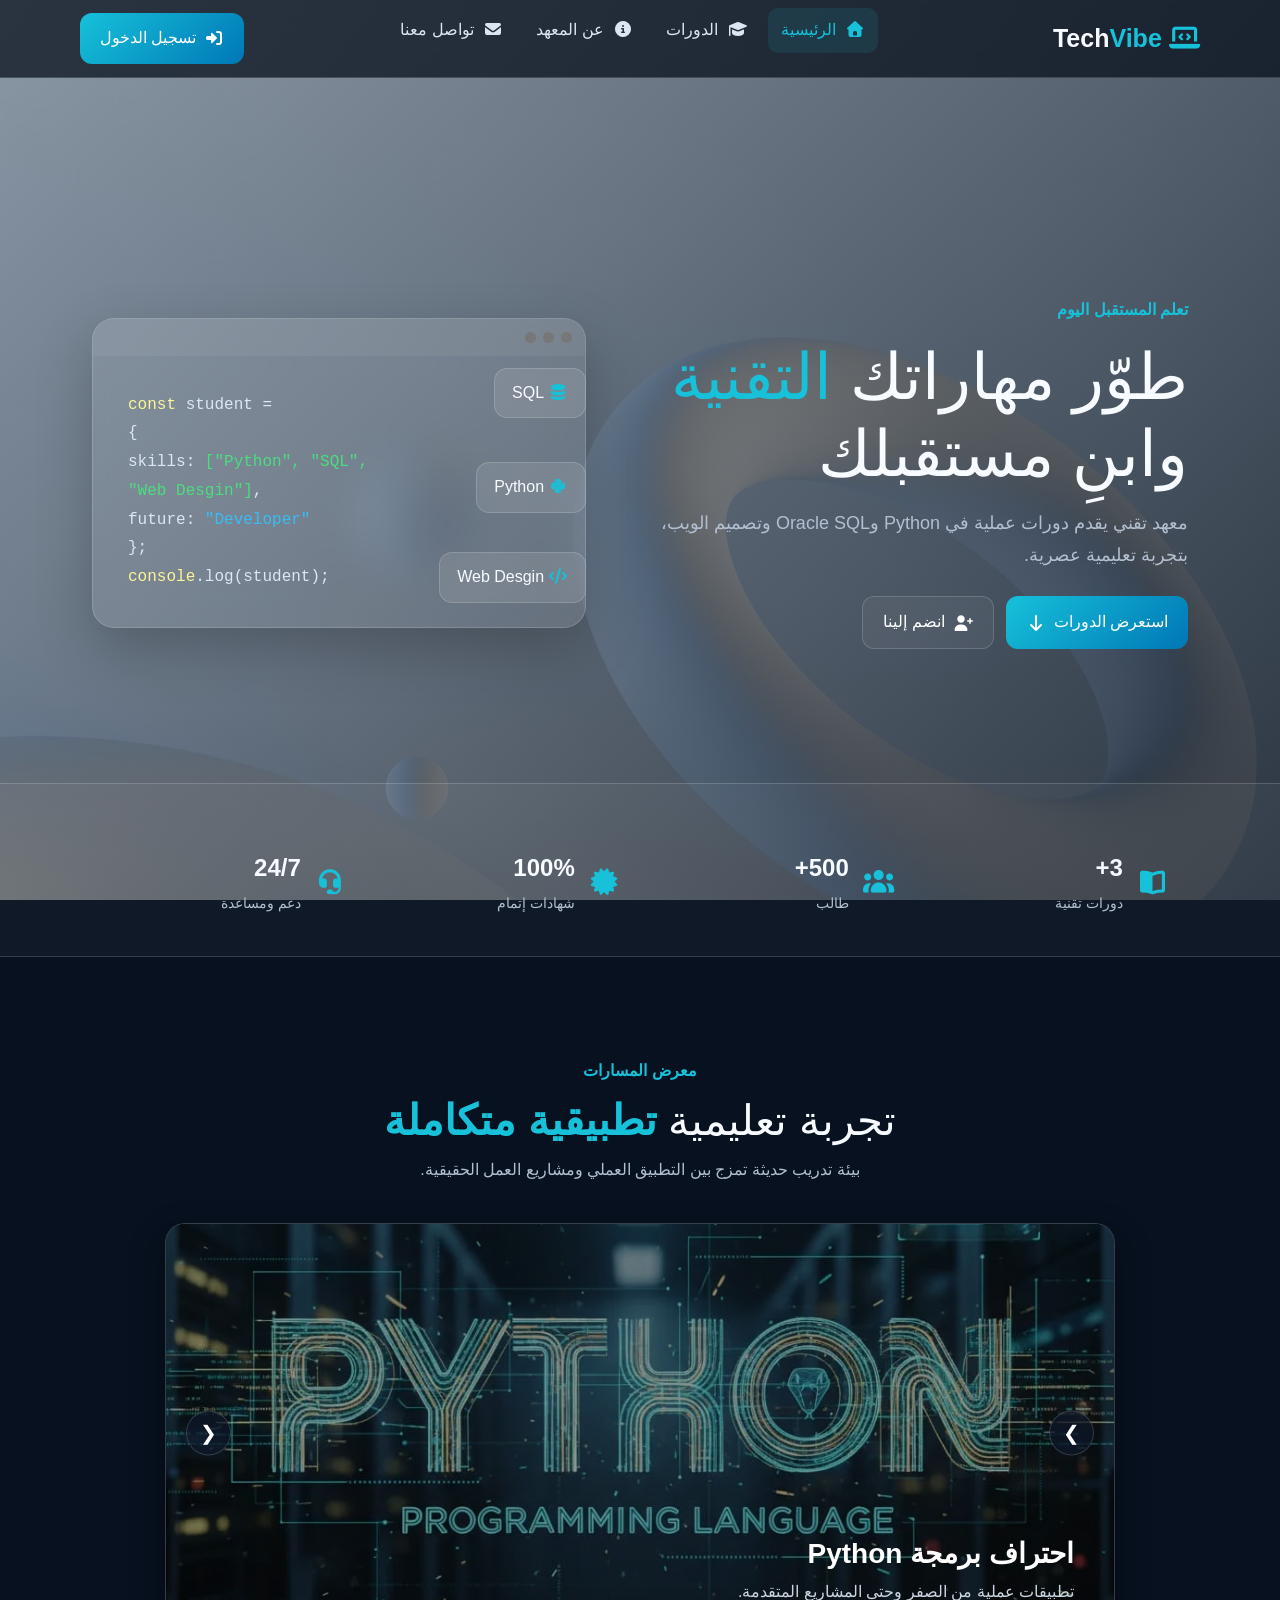
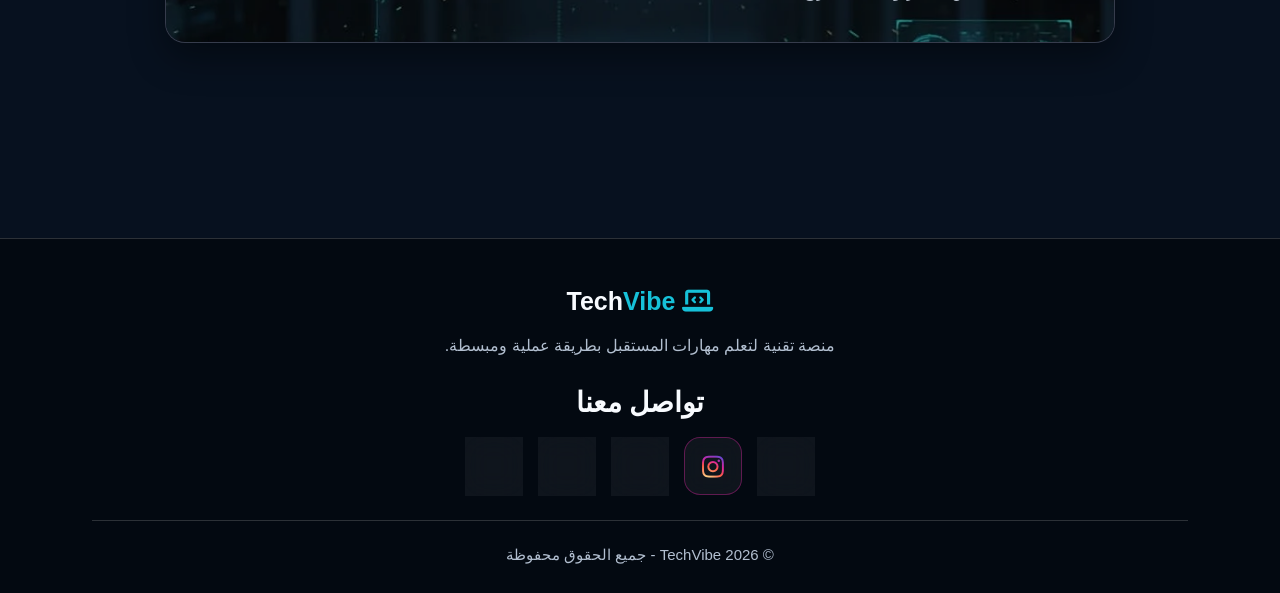
<file: index.html>
<!DOCTYPE html>
<html lang="ar" dir="rtl">
<head>
  <meta charset="UTF-8">
  <meta name="viewport" content="width=device-width, initial-scale=1.0">
  <meta name="description" content="TechVibe - معهد دورات تقنية">
  <title>TechVibe | الرئيسية</title>
  <link rel="stylesheet" href="assets/bootstrap/bootstrap.rtl.min.css">
  <link rel="stylesheet" href="assets/fontawesome/css/all.min.css">
  <link rel="stylesheet" href="css/style.css">
</head>
<body>
  <!-- شريط التنقل العلوي -->
  <header class="site-header">
    <nav class="navbar container" aria-label="التنقل الرئيسي">
      <a class="logo" href="index.html">
        <i class="fa-solid fa-laptop-code"></i> Tech<span>Vibe</span>
      </a>
      
      <button class="nav-toggle" type="button" aria-label="فتح القائمة" aria-expanded="false">
        <i class="fa-solid fa-bars"></i>
      </button>

      <ul class="nav-links">
        <li><a class="active" href="index.html"><i class="fa-solid fa-house"></i> الرئيسية</a></li>
        <li><a href="html/courses.html"><i class="fa-solid fa-graduation-cap"></i> الدورات</a></li>
        <li><a href="html/about.html"><i class="fa-solid fa-circle-info"></i> عن المعهد</a></li>
        <li><a href="html/contact.html"><i class="fa-solid fa-envelope"></i> تواصل معنا</a></li>
      </ul>

      <a class="login-btn" href="html/login.html">
        <i class="fa-solid fa-right-to-bracket"></i> تسجيل الدخول
      </a>
    </nav>
  </header>

  <main class="page">
    
    <!-- القسم الترحيبي Hero -->
    <section class="hero-section">
      <div class="container hero">
        <div>
          <span class="eyebrow">تعلم المستقبل اليوم</span>
          <h1>طوّر مهاراتك <span>التقنية</span> وابنِ مستقبلك</h1>
          <p>معهد تقني يقدم دورات عملية في Python وOracle SQL وتصميم الويب، بتجربة تعليمية عصرية.</p>
          <div class="actions">
            <a class="main-btn" href="html/courses.html">استعرض الدورات <i class="fa-solid fa-arrow-down"></i></a>
            <button class="outline-btn" id="openRegister" type="button">
              <i class="fa-solid fa-user-plus"></i> انضم إلينا
            </button>
          </div>
        </div>

        <div class="hero-art">
          <div class="code-card glass">
            <div class="window-bar"><i></i><i></i><i></i></div>
            <div class="code">
              <div><span class="p">const</span> student =</div>
              <div class="indent">{</div>
              <div class="indent2">skills: <span class="g">["Python", "SQL", <br> "Web Desgin"]</span>,</div>
              <div class="indent2">future: <span class="b">"Developer"</span></div>
              <div class="indent">};</div>
              <div><span class="p">console</span>.log(student);</div>
            </div>
          </div>
          <div class="float one"><i class="fa-brands fa-python"></i> Python</div>
          <div class="float two"><i class="fa-solid fa-database"></i> SQL</div>
          <div class="float three"><i class="fa-solid fa-code"></i> Web Desgin</div>
        </div>
      </div>
    </section>

    <!-- شريط الإحصائيات -->
    <section class="stats">
  
      <div class="container row g-4 stats-grid">
        <div class="col-6 col-lg-3">
        <div class="stat"><i class="fa-solid fa-book-open"></i><div> <strong>3+</strong><small>دورات تقنية</small></div></div>
        </div>
        <div class="col-6 col-lg-3">
          <div class="stat"><i class="fa-solid fa-users"></i><div><strong>500+</strong><small>طالب</small></div></div>
        </div>
       <div class="col-6 col-lg-3">
          <div class="stat"><i class="fa-solid fa-certificate"></i><div><strong>100%</strong><small>شهادات إتمام</small></div></div>
        </div>
        <div class="col-6 col-lg-3">
          <div class="stat"><i class="fa-solid fa-headset"></i><div><strong>24/7</strong><small>دعم ومساعدة</small></div></div>
          
          
        </div>
      </div>
    </section>
    <!-- قسم السلايدر التفاعلي البسيط والمضمون -->
<section class="page-section" style="margin-top: 20px;">
  <div class="container">
    
    <div class="section-head text-center">
      <span class="section-label">معرض المسارات</span>
      <h2>تجربة تعليمية <strong>تطبيقية متكاملة</strong></h2>
      <p>بيئة تدريب حديثة تمزج بين التطبيق العملي ومشاريع العمل الحقيقية.</p>
    </div>

    <div class="simple-slider">
      <!-- الشريحة 1 -->
      <div class="slide-item active">
        <img src="images/python.jpg" alt="Python">
        <div class="slide-text">
          <h3>احتراف برمجة Python</h3>
          <p>تطبيقات عملية من الصفر وحتى المشاريع المتقدمة.</p>
        </div>
      </div>

      <!-- الشريحة 2 -->
      <div class="slide-item">
        <img src="images/sql.jpg" alt="SQL">
        <div class="slide-text">
          <h3>هندسة قواعد البيانات Oracle SQL</h3>
          <p>احتراف الاستعلامات وتحليل البيانات وربط الجداول.</p>
        </div>
      </div>

      <!-- الشريحة 3 -->
      <div class="slide-item">
        <img src="images/desginweb.jpg" alt="Web">
        <div class="slide-text">
          <h3>تصميم وتطوير واجهات الويب</h3>
          <p>بناء واجهات عصرية تفاعلية باستخدام أحدث التقنيات.</p>
        </div>
      </div>

      <!-- أزرار التنقل اليدوي -->
      <button class="slider-btn prev" type="button" onclick="changeSlide(-1)">&#10095;</button>
      <button class="slider-btn next" type="button" onclick="changeSlide(1)">&#10094;</button>
    </div>

  </div>
</section>


        
          

      




    
  </main>
  <!-- نافذة التسجيل السريع التفاعلية Modal -->
  <div class="modal fade" id="registerModal" tabindex="-1" aria-hidden="true">
    <div class="modal-dialog modal-dialog-centered">
      <div class="modal-content glass modal-tech">
        <div class="modal-header">
          <h2 class="modal-title">التسجيل في دورة</h2>
          <button type="button" class="btn-close btn-close-white" data-bs-dismiss="modal" aria-label="إغلاق"></button>
        </div>
        <div class="modal-body" id="modalContent">
          <div class="loading"><i class="fa-solid fa-spinner fa-spin"></i> جاري تحميل نموذج التسجيل...</div>
        </div>
      </div>
    </div>
  </div>
<footer class="footer">
    <div class="container">
      
      <!-- شعار المنصة ووصفها في المنتصف -->
      <div style="margin-bottom: 25px;">
        <a class="logo" href="index.html"><i class="fa-solid fa-laptop-code"></i> Tech<span>Vibe</span></a>
        <p style="color: var(--muted); margin-top: 8px;">منصة تقنية لتعلم مهارات المستقبل بطريقة عملية ومبسطة.</p>
      </div>

      <!-- قسم تواصل معنا والأيقونات متمركز في الوسط تماماً -->
      <div class="social-section">
        <h2>تواصل معنا</h2>
        <div class="social-icons">
          <a href="#" class="icon-btn telegram" aria-label="telegram"><i class="fa-brands fa-telegram"></i></a>
          <a href="#" class="icon-btn snapchat" aria-label="Snapchat"><i class="fa-brands fa-snapchat"></i></a>
          <a href="#" class="icon-btn linkedin" aria-label="LinkedIn"><i class="fa-brands fa-linkedin-in"></i></a>
          <a href="#" class="icon-btn instagram" aria-label="Instagram"><i class="fa-brands fa-instagram"></i></a>
          <a href="#" class="icon-btn whatsapp" aria-label="WhatsApp"><i class="fa-brands fa-whatsapp"></i></a>
        </div>
      </div>

      <!-- سطر الحقوق ممتد في سطر واحد بعرض الشاشة أسفلهم -->
      <div class="copyright">
        <p>© 2026 TechVibe - جميع الحقوق محفوظة</p>
      </div>

    </div>
  </footer>
  <!-- تنبيه Toast السريع -->
  <div class="toast-container position-fixed bottom-0 start-0 p-3" style="z-index: 4000">
    <div id="toast" class="toast text-bg-dark border-0" role="status" aria-live="polite" aria-atomic="true">
      <div class="d-flex">
        <div class="toast-body">
          <i class="fa-solid fa-circle-check toast-icon"></i>
          <span id="toastMessage"></span>
        </div>
        <button type="button" class="btn-close btn-close-white me-2 m-auto" data-bs-dismiss="toast" aria-label="إغلاق"></button>
      </div>
    </div>
  </div>

  <!-- مكتبات وسكربتات التشغيل -->
  <script src="assets/jquery/jquery-3.7.1.min.js"></script>
  <script src="assets/bootstrap/bootstrap.bundle.min.js"></script>
  <script src="js/script.js"></script>
</body>
</html>
</file>
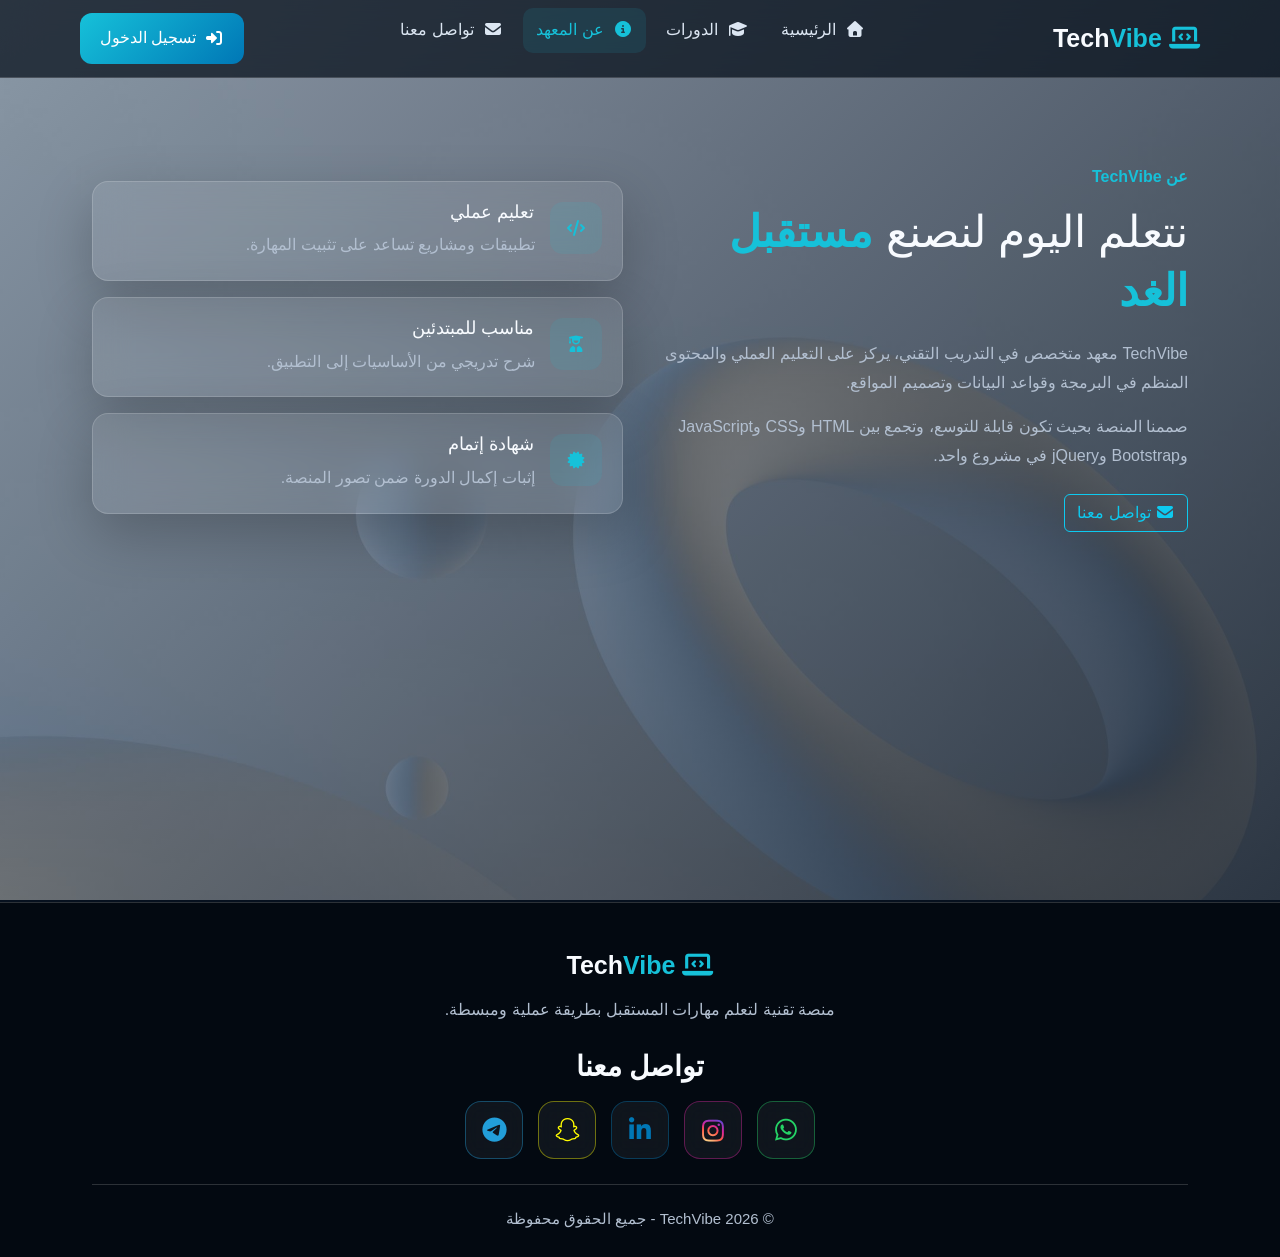
<file: html/about.html>
<!DOCTYPE html>
<html lang="ar" dir="rtl">
<head>
  <meta charset="UTF-8">
  <meta name="viewport" content="width=device-width, initial-scale=1.0">
  <meta name="description" content="TechVibe - معهد دورات تقنية">
  <title>TechVibe | عن المعهد</title>

  <!-- ملفات التنسيق الأساسية -->
  <link rel="stylesheet" href="../assets/bootstrap/bootstrap.rtl.min.css">
  <link rel="stylesheet" href="../assets/fontawesome/css/all.min.css">
  <link rel="stylesheet" href="../css/style.css">
</head>
<body>

  <!-- ==================== شريط التنقل العلوي ==================== -->
  <header class="site-header">
    <nav class="navbar container" aria-label="التنقل الرئيسي">
      <!-- الشعار -->
      <a class="logo" href="../index.html">
        <i class="fa-solid fa-laptop-code"></i> Tech<span>Vibe</span>
      </a>

      <!-- زر القائمة للأجهزة الصغيرة -->
      <button class="nav-toggle" type="button" aria-label="فتح القائمة" aria-expanded="false">
        <i class="fa-solid fa-bars"></i>
      </button>

      <!-- روابط التنقل -->
      <ul class="nav-links">
        <li><a href="../index.html"><i class="fa-solid fa-house"></i> الرئيسية</a></li>
        <li><a href="courses.html"><i class="fa-solid fa-graduation-cap"></i> الدورات</a></li>
        <li><a class="active" href="about.html"><i class="fa-solid fa-circle-info"></i> عن المعهد</a></li>
        <li><a href="contact.html"><i class="fa-solid fa-envelope"></i> تواصل معنا</a></li>
      </ul>

      <!-- زر تسجيل الدخول -->
      <a class="login-btn" href="login.html">
        <i class="fa-solid fa-right-to-bracket"></i> تسجيل الدخول
      </a>
    </nav>
  </header>
  <!-- ==================== المحتوى الرئيسي ==================== -->
  <main class="page">
    <div class="container about-grid">
      
      <!-- نبذة تعريفية عن المعهد -->
      <section class="about">
        <span class="section-label">عن TechVibe</span>
        <h1>نتعلم اليوم لنصنع <strong>مستقبل الغد</strong></h1>
        <p>TechVibe معهد متخصص في التدريب التقني، يركز على التعليم العملي والمحتوى المنظم في البرمجة وقواعد البيانات وتصميم المواقع.</p>
        <p>صممنا المنصة بحيث تكون قابلة للتوسع، وتجمع بين HTML وCSS وJavaScript وBootstrap وjQuery في مشروع واحد.</p>
        <a class="btn btn-outline-info mt-2" href="contact.html">
          <i class="fa-solid fa-envelope"></i> تواصل معنا
        </a>
      </section>

      <!-- مميزات المنصة -->
      <section class="features">
        <!-- الميزة 1 -->
        <div class="feature glass">
          <div class="feature-icon"><i class="fa-solid fa-code"></i></div>
          <div>
            <h3>تعليم عملي</h3>
            <p>تطبيقات ومشاريع تساعد على تثبيت المهارة.</p>
          </div>
        </div>

        <!-- الميزة 2 -->
        <div class="feature glass">
          <div class="feature-icon"><i class="fa-solid fa-user-graduate"></i></div>
          <div>
            <h3>مناسب للمبتدئين</h3>
            <p>شرح تدريجي من الأساسيات إلى التطبيق.</p>
          </div>
        </div>

        <!-- الميزة 3 -->
        <div class="feature glass">
          <div class="feature-icon"><i class="fa-solid fa-certificate"></i></div>
          <div>
            <h3>شهادة إتمام</h3>
            <p>إثبات إكمال الدورة ضمن تصور المنصة.</p>
          </div>
        </div>
      </section>

    </div>
  </main>
  <!-- ==================== التذييل (Footer) ==================== -->
  <footer class="footer">
    <div class="container">
      
      <!-- شعار المنصة والوصف -->
      <div style="margin-bottom: 25px;">
        <a class="logo" href="../index.html">
          <i class="fa-solid fa-laptop-code"></i> Tech<span>Vibe</span>
        </a>
        <p style="color: var(--muted); margin-top: 8px;">منصة تقنية لتعلم مهارات المستقبل بطريقة عملية ومبسطة.</p>
      </div>

      <!-- قنوات التواصل الاجتماعي -->
      <div class="social-section">
        <h2>تواصل معنا</h2>
        <div class="social-icons">
          <a href="#" class="icon-btn telegram" aria-label="Telegram"><i class="fa-brands fa-telegram"></i></a>
          <a href="#" class="icon-btn snapchat" aria-label="Snapchat"><i class="fa-brands fa-snapchat"></i></a>
          <a href="#" class="icon-btn linkedin" aria-label="LinkedIn"><i class="fa-brands fa-linkedin-in"></i></a>
          <a href="#" class="icon-btn instagram" aria-label="Instagram"><i class="fa-brands fa-instagram"></i></a>
          <a href="#" class="icon-btn whatsapp" aria-label="WhatsApp"><i class="fa-brands fa-whatsapp"></i></a>
        </div>
      </div>

      <!-- حقوق النشر -->
      <div class="copyright">
        <p>© 2026 TechVibe - جميع الحقوق محفوظة</p>
      </div>

    </div>
  </footer>

  <!-- تنبيه الإشعارات السريع (Toast) -->
  <div class="toast-container position-fixed bottom-0 start-0 p-3" style="z-index: 4000">
    <div id="toast" class="toast text-bg-dark border-0" role="status" aria-live="polite" aria-atomic="true">
      <div class="d-flex">
        <div class="toast-body">
          <i class="fa-solid fa-circle-check toast-icon"></i>
          <span id="toastMessage"></span>
        </div>
        <button type="button" class="btn-close btn-close-white me-2 m-auto" data-bs-dismiss="toast" aria-label="إغلاق"></button>
      </div>
    </div>
  </div>

  <!-- ==================== ملفات البرمجة (Scripts) ==================== -->
  <script src="../assets/jquery/jquery-3.7.1.min.js"></script>
  <script src="../assets/bootstrap/bootstrap.bundle.min.js"></script>
  <script src="../js/script.js"></script>
</body>
</html>
</file>
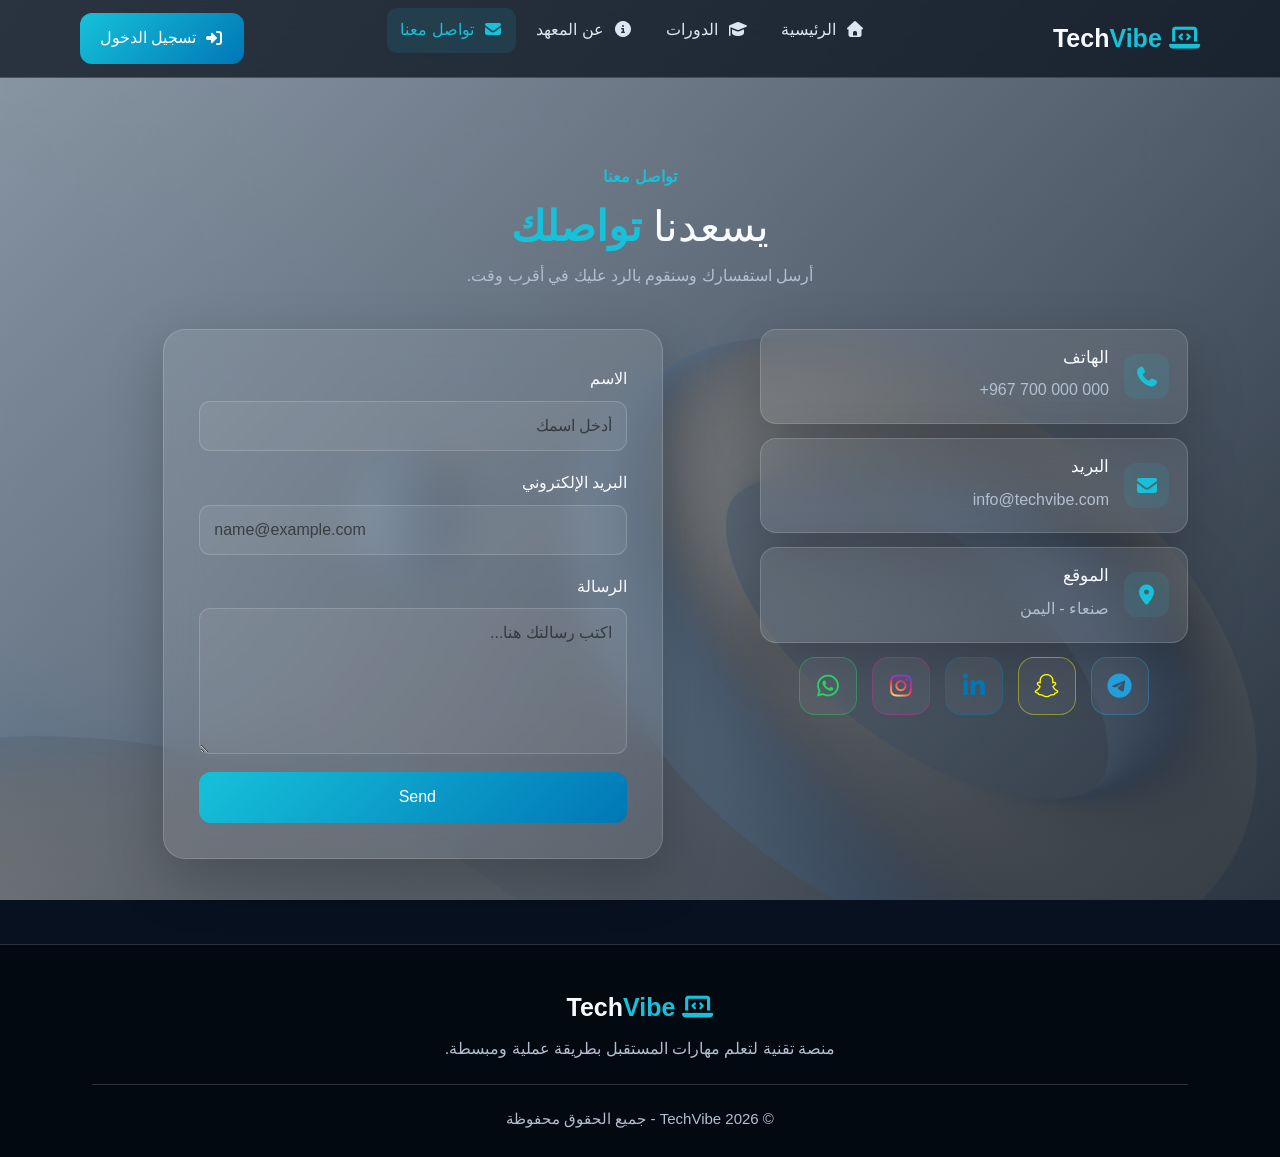
<file: html/contact.html>
<!DOCTYPE html>
<html lang="ar" dir="rtl">
<head>
  <meta charset="UTF-8">
  <meta name="viewport" content="width=device-width, initial-scale=1.0">
  <title>TechVibe | تواصل معنا</title>
  <link rel="stylesheet" href="../assets/bootstrap/bootstrap.rtl.min.css">
  <link rel="stylesheet" href="../assets/fontawesome/css/all.min.css">
  <link rel="stylesheet" href="../css/style.css">
</head>
<body>

  <!-- شريط التنقل العلوي -->
  <header class="site-header">
    <nav class="navbar container">
      <a class="logo" href="../index.html"><i class="fa-solid fa-laptop-code"></i> Tech<span>Vibe</span></a>
      <button class="nav-toggle" type="button" aria-label="القائمة"><i class="fa-solid fa-bars"></i></button>
      <ul class="nav-links">
        <li><a href="../index.html"><i class="fa-solid fa-house"></i> الرئيسية</a></li>
        <li><a href="courses.html"><i class="fa-solid fa-graduation-cap"></i> الدورات</a></li>
        <li><a href="about.html"><i class="fa-solid fa-circle-info"></i> عن المعهد</a></li>
        <li><a class="active" href="contact.html"><i class="fa-solid fa-envelope"></i> تواصل معنا</a></li>
      </ul>
      <a class="login-btn" href="login.html"><i class="fa-solid fa-right-to-bracket"></i> تسجيل الدخول</a>
    </nav>
  </header>

  <!-- محتوى التواصل -->
  <main class="page">
    <div class="container">
      
      <div class="section-head">
        <span class="section-label">تواصل معنا</span>
        <h1>يسعدنا <strong>تواصلك</strong></h1>
        <p>أرسل استفسارك وسنقوم بالرد عليك في أقرب وقت.</p>
      </div>

      <div class="contact-grid">
        
        <!-- بطاقات معلومات التواصل الجانبية -->
        <div class="contact-info">
          <div class="contact-item glass">
            <i class="fa-solid fa-phone"></i>
            <div><h3>الهاتف</h3><p><a href="+967700000000" dir="ltr">+967 700 000 000</a></p></div>
          </div>

          <div class="contact-item glass">
            <i class="fa-solid fa-envelope"></i>
            <div><h3>البريد</h3><p>info@techvibe.com</p></div>
          </div>

          <div class="contact-item glass">
            <i class="fa-solid fa-location-dot"></i>
            <div><h3>الموقع</h3><p>صنعاء - اليمن</p></div>
          </div>

          <!-- أيقونات التواصل الاجتماعي -->
          <div class="contact-social-wrap">
            <div class="social-icons">
              <a href="https://wa.me/967700000000" target="_blank" class="icon-btn whatsapp"><i class="fa-brands fa-whatsapp"></i></a>
              <a href="https://instagram.com" target="_blank" class="icon-btn instagram"><i class="fa-brands fa-instagram"></i></a>
              <a href="https://linkedin.com" target="_blank" class="icon-btn linkedin"><i class="fa-brands fa-linkedin-in"></i></a>
              <a href="https://snapchat.com" target="_blank" class="icon-btn snapchat"><i class="fa-brands fa-snapchat"></i></a>
              <a href="https://telegram.com" target="_blank" class="icon-btn telegram"><i class="fa-brands fa-telegram"></i></a>
            </div>
          </div>
        </div>

        <!-- نموذج إرسال الرسالة -->
        <div class="form-card glass">
          <form id="contactForm" class="needs-validation" novalidate>
            <div class="form-group text-start">
              <label for="contactName">الاسم</label>
              <input class="form-control" id="contactName" required placeholder="أدخل اسمك">
              <div class="invalid-feedback">يرجى إدخال الاسم.</div>
            </div>

            <div class="form-group text-start">
              <label for="contactEmail">البريد الإلكتروني</label>
              <input class="form-control" id="contactEmail" type="email" required placeholder="name@example.com">
              <div class="invalid-feedback">أدخل بريدًا إلكترونيًا صحيحًا.</div>
            </div>

            <div class="form-group text-start">
              <label for="message">الرسالة</label>
              <textarea class="form-control" id="message" rows="5" required placeholder="اكتب رسالتك هنا..."></textarea>
              <div class="invalid-feedback">يرجى كتابة الرسالة.</div>
            </div>

            <button class="main-btn full" type="sublit">Send <i class="fa-paper-plane"></i></button>
            </form>
          </div>
        </div>
      </div>
    </main>
      <!-- الفوتر الممتد بعرض الصفحة -->
  <footer class="footer">
    <div class="container">
      <div style="margin-bottom: 20px;">
        <a class="logo" href="../index.html"><i class="fa-solid fa-laptop-code"></i> Tech<span>Vibe</span></a>
        <p style="color: var(--muted); margin-top: 5px;">منصة تقنية لتعلم مهارات المستقبل بطريقة عملية ومبسطة.</p>
      </div>

      <!-- سطر الحقوق فقط في سطر واحد ممتد -->
      <div class="copyright">
        <p>© 2026 TechVibe - جميع الحقوق محفوظة</p>
      </div>
    </div>
  </footer>

  <!-- التنبيه السريع Toast عند نجاح الإرسال -->
  <div class="toast-container position-fixed bottom-0 start-0 p-3" style="z-index: 4000">
    <div id="toast" class="toast text-bg-dark border-0" role="status" aria-live="polite" aria-atomic="true">
      <div class="d-flex">
        <div class="toast-body">
          <i class="fa-solid fa-circle-check toast-icon"></i>
          <span id="toastMessage"></span>
        </div>
        <button type="button" class="btn-close btn-close-white me-2 m-auto" data-bs-dismiss="toast" aria-label="إغلاق"></button>
      </div>
    </div>
  </div>

  <!-- سكربتات التشغيل -->
  <script src="../assets/jquery/jquery-3.7.1.min.js"></script>
  <script src="../assets/bootstrap/bootstrap.bundle.min.js"></script>
  <script src="../js/script.js"></script>
</body>
</html>
</file>
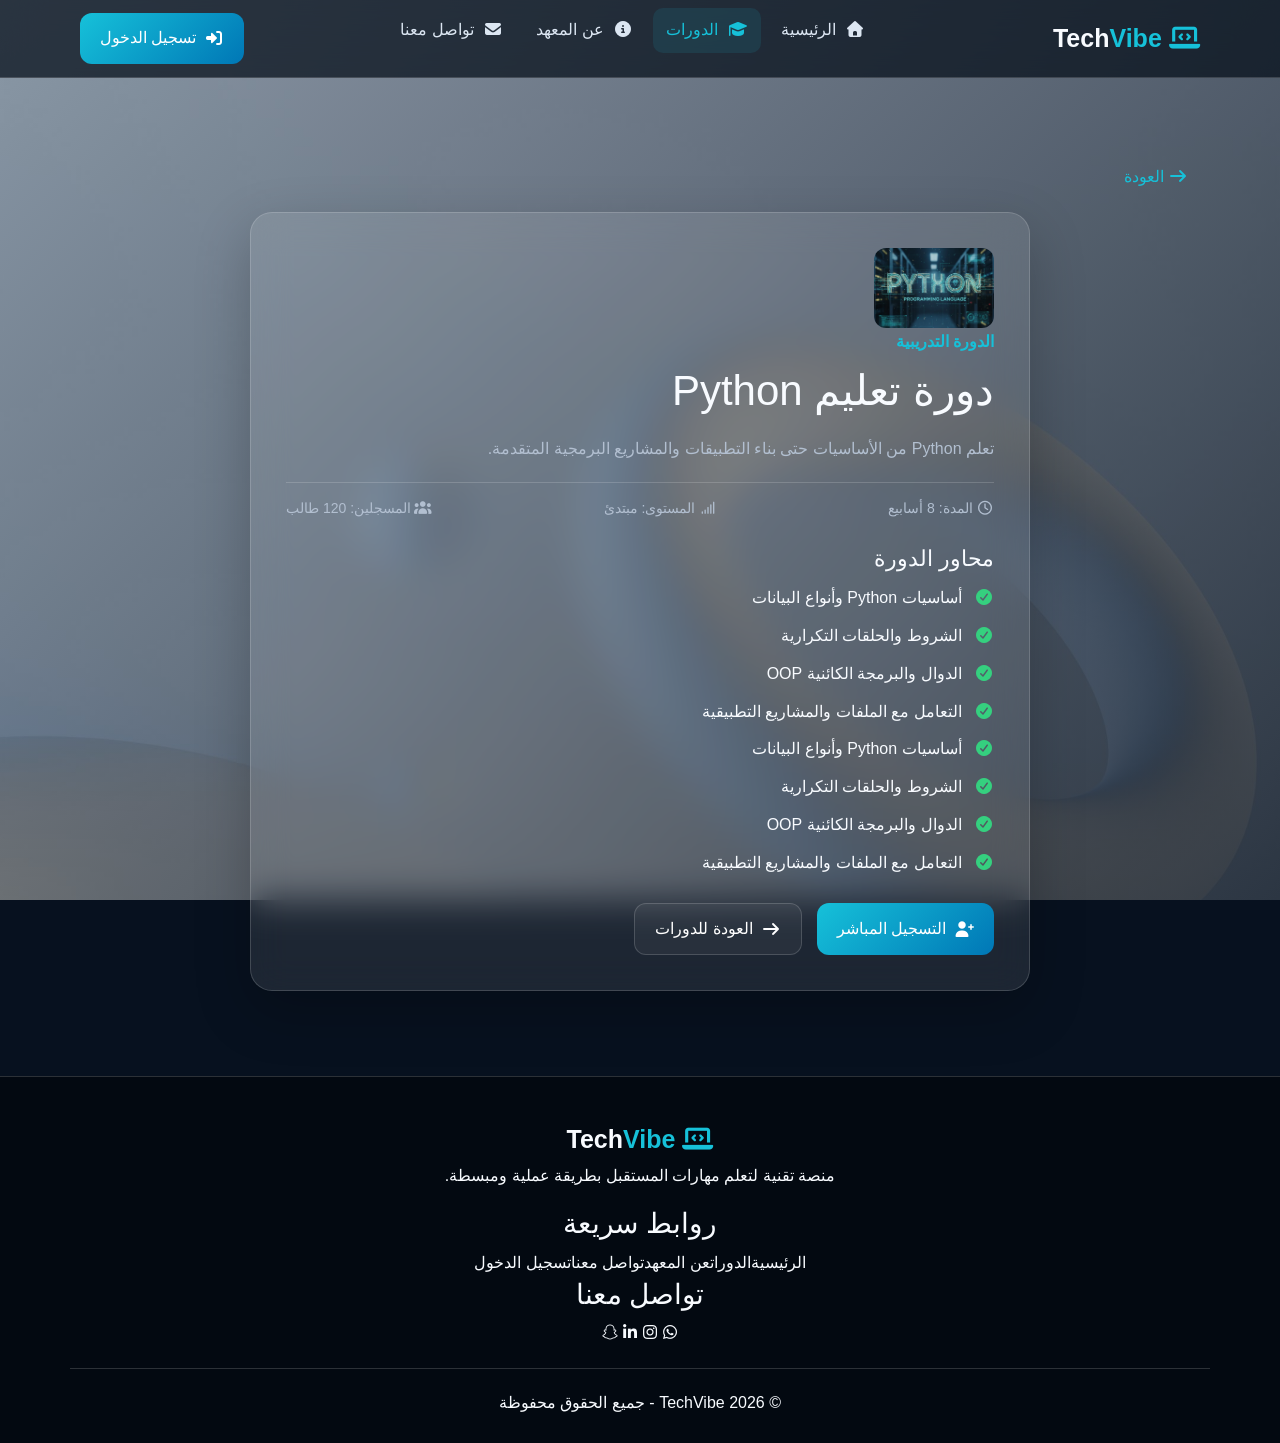
<file: html/course-details.html>
<!DOCTYPE html>
<html lang="ar" dir="rtl">
<head>
    <meta charset="UTF-8">
    <meta name="viewport" content="width=device-width,initial-scale=1.0">
    <meta name="description" content="TechVibe - معهد دورات تقنية">
    <title>TechVibe | تفاصيل الدورة</title>
    <link rel="stylesheet" href="../assets/bootstrap/bootstrap.rtl.min.css">
    <link rel="stylesheet" href="../assets/fontawesome/css/all.min.css">
    <link rel="stylesheet" href="../css/style.css"></head>
<body>
<header class="site-header">
<nav class="navbar container" aria-label="التنقل الرئيسي">
<a class="logo" href="../index.html">
    <i class="fa-solid fa-laptop-code"></i> Tech<span>Vibe</span>
</a>
<button class="nav-toggle" type="button" aria-label="فتح القائمة" aria-expanded="false">
    <i class="fa-solid fa-bars"></i>
</button>
<ul class="nav-links">
<li><a class="" href="../index.html"><i class="fa-solid fa-house"></i> الرئيسية</a></li>
<li><a class="active" href="courses.html"><i class="fa-solid fa-graduation-cap"></i> الدورات</a></li>
<li><a class="" href="about.html"><i class="fa-solid fa-circle-info"></i> عن المعهد</a></li>
<li><a class="" href="contact.html"><i class="fa-solid fa-envelope"></i> تواصل معنا</a></li>
</ul>
<a class="login-btn " href="login.html"><i class="fa-solid fa-right-to-bracket"></i> تسجيل الدخول</a>
</nav>
</header>
<main class="page"><div class="container"><button class="back" onclick="history.back()"><i class="fa-solid fa-arrow-right"></i> العودة</button><div id="courseDetails"></div></div></main>

<footer class="footer"><div class="container footer-grid"><div><a class="logo" href="../index.html"><i class="fa-solid fa-laptop-code"></i> Tech<span>Vibe</span></a><p>منصة تقنية لتعلم مهارات المستقبل بطريقة عملية ومبسطة.</p></div><div><h3>روابط سريعة</h3><div class="footer-links"><a href="../index.html">الرئيسية</a><a href="courses.html">الدورات</a><a href="about.html">عن المعهد</a><a href="contact.html">تواصل معنا</a><a href="login.html">تسجيل الدخول</a></div></div><div><h3>تواصل معنا</h3><div class="social"><a href="#" aria-label="واتساب"><i class="fa-brands fa-whatsapp"></i></a><a href="#" aria-label="إنستغرام"><i class="fa-brands fa-instagram"></i></a><a href="#" aria-label="لينكدإن"><i class="fa-brands fa-linkedin-in"></i></a><a href="#" aria-label="سناب شات"><i class="fa-brands fa-snapchat"></i></a></div></div></div><div class="container copyright">© 2026 TechVibe - جميع الحقوق محفوظة</div></footer>

<div class="toast-container position-fixed bottom-0 start-0 p-3" style="z-index:4000"><div id="toast" class="toast text-bg-dark border-0" role="status" aria-live="polite" aria-atomic="true"><div class="d-flex"><div class="toast-body"><i class="fa-solid fa-circle-check toast-icon"></i><span id="toastMessage"></span></div><button type="button" class="btn-close btn-close-white me-2 m-auto" data-bs-dismiss="toast" aria-label="إغلاق"></button></div></div></div>
<script src="../assets/jquery/jquery-3.7.1.min.js"></script><script src="../assets/bootstrap/bootstrap.bundle.min.js"></script><script src="../js/script.js"></script>
</body></html>
</file>
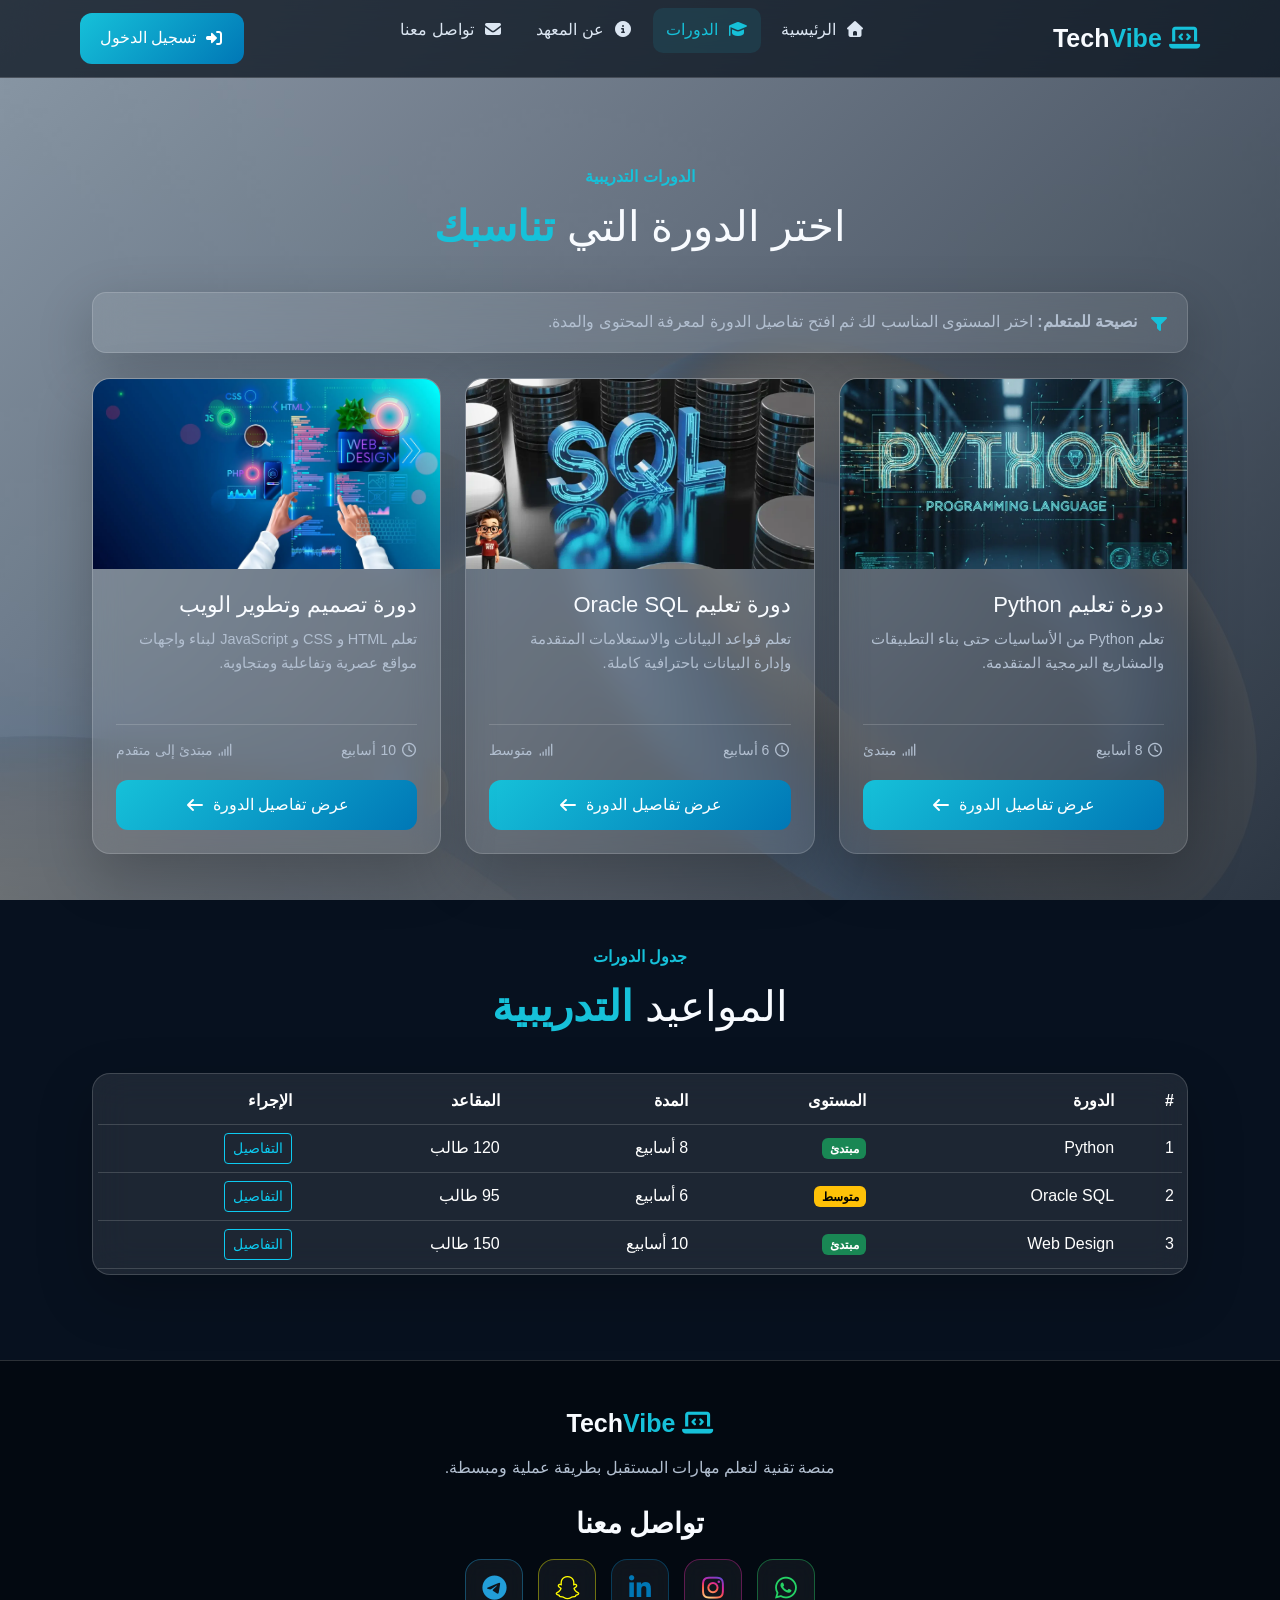
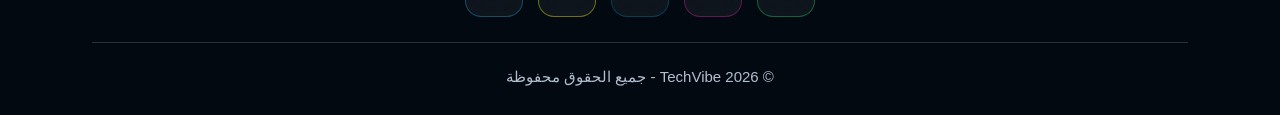
<file: html/courses.html>
<!DOCTYPE html>
<html lang="ar" dir="rtl">
<head><meta charset="UTF-8"><meta name="viewport" content="width=device-width,initial-scale=1.0"><meta name="description" content="TechVibe - معهد دورات تقنية"><title>TechVibe | الدورات</title>
   <link rel="stylesheet" href="../assets/bootstrap/bootstrap.rtl.min.css">
  <link rel="stylesheet" href="../assets/fontawesome/css/all.min.css">
  <link rel="stylesheet" href="../css/style.css">
</head>
<body>
<header class="site-header">
<nav class="navbar container" aria-label="التنقل الرئيسي">
<a class="logo" href="../index.html"><i class="fa-solid fa-laptop-code"></i> Tech<span>Vibe</span></a>
<button class="nav-toggle" type="button" aria-label="فتح القائمة" aria-expanded="false"><i class="fa-solid fa-bars"></i></button>
<ul class="nav-links">
<li><a class="" href="../index.html"><i class="fa-solid fa-house"></i> الرئيسية</a></li>
<li><a class="active" href="courses.html"><i class="fa-solid fa-graduation-cap"></i> الدورات</a></li>
<li><a class="" href="about.html"><i class="fa-solid fa-circle-info"></i> عن المعهد</a></li>
<li><a class="" href="contact.html"><i class="fa-solid fa-envelope"></i> تواصل معنا</a></li>
</ul>
<a class="login-btn " href="login.html"><i class="fa-solid fa-right-to-bracket"></i> تسجيل الدخول</a>
</nav>
</header>
<main class="page"><div class="container"><div class="section-head"><span class="section-label">الدورات التدريبية</span><h1>اختر الدورة التي <strong>تناسبك</strong></h1>
  </div><aside class="course-aside glass"><i class="fa-solid fa-filter"></i><div><strong>نصيحة للمتعلم:</strong> اختر المستوى المناسب لك ثم افتح تفاصيل الدورة لمعرفة المحتوى والمدة.</div></aside><div id="coursesContainer" class="row g-4"></div><section class="schedule-section"><div class="section-head"><span class="section-label">جدول الدورات</span><h2>المواعيد <strong>التدريبية</strong></h2></div><div class="table-responsive glass table-wrap"><table class="table table-dark table-hover align-middle mb-0"><thead><tr><th>#</th><th>الدورة</th><th>المستوى</th><th>المدة</th><th>المقاعد</th><th>الإجراء</th></tr></thead><tbody><tr><td>1</td><td>Python</td><td><span class="badge text-bg-success">مبتدئ</span></td><td>8 أسابيع</td><td>120 طالب</td><td><a class="btn btn-outline-info btn-sm" href="course-details.html?id=1">التفاصيل</a></td></tr><tr><td>2</td><td>Oracle SQL</td><td><span class="badge text-bg-warning">متوسط</span></td><td>6 أسابيع</td><td>95 طالب</td><td><a class="btn btn-outline-info btn-sm" href="course-details.html?id=2">التفاصيل</a></td></tr><tr><td>3</td><td>Web Design</td><td><span class="badge text-bg-success">مبتدئ</span></td><td>10 أسابيع</td><td>150 طالب</td><td><a class="btn btn-outline-info btn-sm" href="course-details.html?id=3">التفاصيل</a></td></tr></tbody></table></div></section></div></main>

<footer class="footer">
    <div class="container">
      
      <!-- شعار المنصة ووصفها في المنتصف -->
      <div style="margin-bottom: 25px;">
        <a class="logo" href="../index.html"><i class="fa-solid fa-laptop-code"></i> Tech<span>Vibe</span></a>
        <p style="color: var(--muted); margin-top: 8px;">منصة تقنية لتعلم مهارات المستقبل بطريقة عملية ومبسطة.</p>
      </div>

      <!-- قسم تواصل معنا والأيقونات متمركز في الوسط تماماً -->
      <div class="social-section">
        <h2>تواصل معنا</h2>
        <div class="social-icons">
          <a href="#" class="icon-btn telegram" aria-label="telegram"><i class="fa-brands fa-telegram"></i></a>
          <a href="#" class="icon-btn snapchat" aria-label="Snapchat"><i class="fa-brands fa-snapchat"></i></a>
          <a href="#" class="icon-btn linkedin" aria-label="LinkedIn"><i class="fa-brands fa-linkedin-in"></i></a>
          <a href="#" class="icon-btn instagram" aria-label="Instagram"><i class="fa-brands fa-instagram"></i></a>
          <a href="#" class="icon-btn whatsapp" aria-label="WhatsApp"><i class="fa-brands fa-whatsapp"></i></a>
        </div>
      </div>

      <!-- سطر الحقوق ممتد في سطر واحد بعرض الشاشة أسفلهم -->
      <div class="copyright">
        <p>© 2026 TechVibe - جميع الحقوق محفوظة</p>
      </div>

    </div>
  </footer>
<div class="toast-container position-fixed bottom-0 start-0 p-3" style="z-index:4000"><div id="toast" class="toast text-bg-dark border-0" role="status" aria-live="polite" aria-atomic="true"><div class="d-flex"><div class="toast-body"><i class="fa-solid fa-circle-check toast-icon"></i><span id="toastMessage"></span></div><button type="button" class="btn-close btn-close-white me-2 m-auto" data-bs-dismiss="toast" aria-label="إغلاق"></button></div></div></div>
<script src="../assets/jquery/jquery-3.7.1.min.js"></script><script src="../assets/bootstrap/bootstrap.bundle.min.js"></script><script src="../js/script.js"></script>
</body></html>
</file>
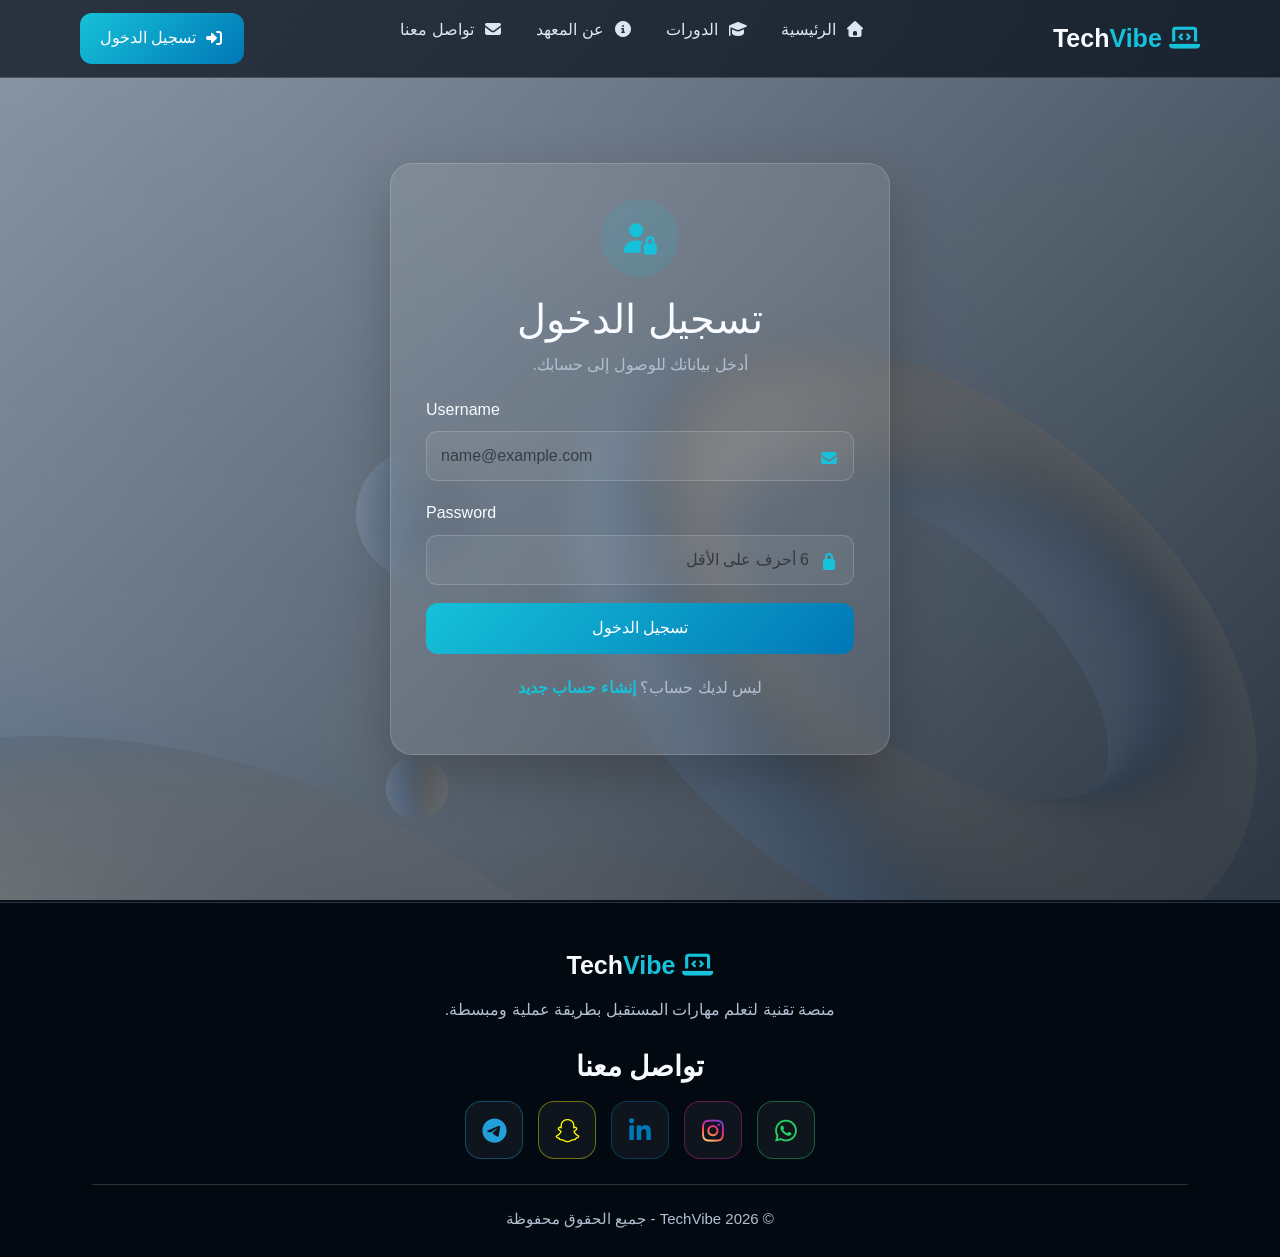
<file: html/login.html>
<!DOCTYPE html>
<html lang="ar" dir="rtl">
<head>
  <meta charset="UTF-8">
  <meta name="viewport" content="width=device-width,initial-scale=1.0">
  <meta name="description" content="TechVibe - معهد دورات تقنية">
  <title>TechVibe | تسجيل الدخول</title>
  <link rel="stylesheet" href="../assets/bootstrap/bootstrap.rtl.min.css">
  <link rel="stylesheet" href="../assets/fontawesome/css/all.min.css">
  <link rel="stylesheet" href="../css/style.css">
</head>
<body>

  <!-- شريط التنقل العلوي -->
  <header class="site-header">
    <nav class="navbar container" aria-label="التنقل الرئيسي">
      <a class="logo" href="../index.html"><i class="fa-solid fa-laptop-code"></i> Tech<span>Vibe</span></a>
      <button class="nav-toggle" type="button" aria-label="فتح القائمة" aria-expanded="false">
        <i class="fa-solid fa-bars"></i>
      </button>
      <ul class="nav-links">
        <li><a class="" href="../index.html"><i class="fa-solid fa-house"></i> الرئيسية</a></li>
        <li><a class="" href="courses.html"><i class="fa-solid fa-graduation-cap"></i> الدورات</a></li>
        <li><a class="" href="about.html"><i class="fa-solid fa-circle-info"></i> عن المعهد</a></li>
        <li><a class="" href="contact.html"><i class="fa-solid fa-envelope"></i> تواصل معنا</a></li>
      </ul>
      <a class="login-btn active" href="login.html"><i class="fa-solid fa-right-to-bracket"></i> تسجيل الدخول</a>
    </nav>
  </header>

  <!-- محتوى تسجيل الدخول -->
  <main class="page">
  <div class="container">
    <section class="login-card glass">
      <div class="login-icon"><i class="fa-solid fa-user-lock"></i></div>
      <h1>تسجيل الدخول</h1>
      <p class="muted-text">أدخل بياناتك للوصول إلى حسابك.</p>
      
      <form id="loginForm" class="needs-validation" novalidate>
        <div class="form-group text-start">
          <label for="loginEmail"> Username</label>
          <div class="input-wrap">
            <i class="fa-solid fa-envelope"></i>
            <input class="form-control" id="loginEmail" type="email" required placeholder="name@example.com ">
            <div class="invalid-feedback">أدخل بريدًا إلكترونيًا صحيحًا.</div>
          </div>
        </div>

        <div class="form-group text-start">
          <label for="loginPassword"> Password</label>
          <div class="input-wrap">
            <i class="fa-solid fa-lock"></i>
            <input class="form-control" id="loginPassword" type="password" minlength="6" required placeholder="6 أحرف على الأقل">
            <div class="invalid-feedback">كلمة المرور يجب أن تكون 6 أحرف على الأقل.</div>
          </div>
        </div>

        <button class="main-btn full" type="submit">تسجيل الدخول</button>
      </form>

      <p class="auth-link">ليس لديك حساب؟ <a href="register.html">إنشاء حساب جديد</a></p>
    </section>
  </div>
</main>


  <!-- الفوتر الجديد المضبوط في المنتصف مع حذف الروابط السريعة -->
  <footer class="footer">
    <div class="container">
      
      <!-- شعار المنصة ووصفها في المنتصف -->
      <div style="margin-bottom: 25px;">
        <a class="logo" href="../index.html"><i class="fa-solid fa-laptop-code"></i> Tech<span>Vibe</span></a>
        <p style="color: var(--muted); margin-top: 8px;">منصة تقنية لتعلم مهارات المستقبل بطريقة عملية ومبسطة.</p>
      </div>

      <!-- قسم تواصل معنا والأيقونات متمركز في الوسط تماماً -->
      <div class="social-section">
        <h2>تواصل معنا</h2>
        <div class="social-icons">
          <a href="#" class="icon-btn telegram" aria-label="telegram"><i class="fa-brands fa-telegram"></i></a>
          <a href="#" class="icon-btn snapchat" aria-label="Snapchat"><i class="fa-brands fa-snapchat"></i></a>
          <a href="#" class="icon-btn linkedin" aria-label="LinkedIn"><i class="fa-brands fa-linkedin-in"></i></a>
          <a href="#" class="icon-btn instagram" aria-label="Instagram"><i class="fa-brands fa-instagram"></i></a>
          <a href="#" class="icon-btn whatsapp" aria-label="WhatsApp"><i class="fa-brands fa-whatsapp"></i></a>
        </div>
      </div>

      <!-- سطر الحقوق ممتد في سطر واحد بعرض الشاشة أسفلهم -->
      <div class="copyright">
        <p>© 2026 TechVibe - جميع الحقوق محفوظة</p>
      </div>

    </div>
  </footer>

  <!-- التوست والإشعارات -->
  <div class="toast-container position-fixed bottom-0 start-0 p-3" style="z-index:4000">
    <div id="toast" class="toast text-bg-dark border-0" role="status" aria-live="polite" aria-atomic="true">
      <div class="d-flex">
        <div class="toast-body">
          <i class="fa-solid fa-circle-check toast-icon"></i>
          <span id="toastMessage"></span>
        </div>
        <button type="button" class="btn-close btn-close-white me-2 m-auto" data-bs-dismiss="toast" aria-label="إغلاق"></button>
      </div>
    </div>
  </div>

  <script src="../assets/jquery/jquery-3.7.1.min.js"></script>
  <script src="../assets/bootstrap/bootstrap.bundle.min.js"></script>
  <script src="../js/script.js"></script>
</body>
</html>
</file>
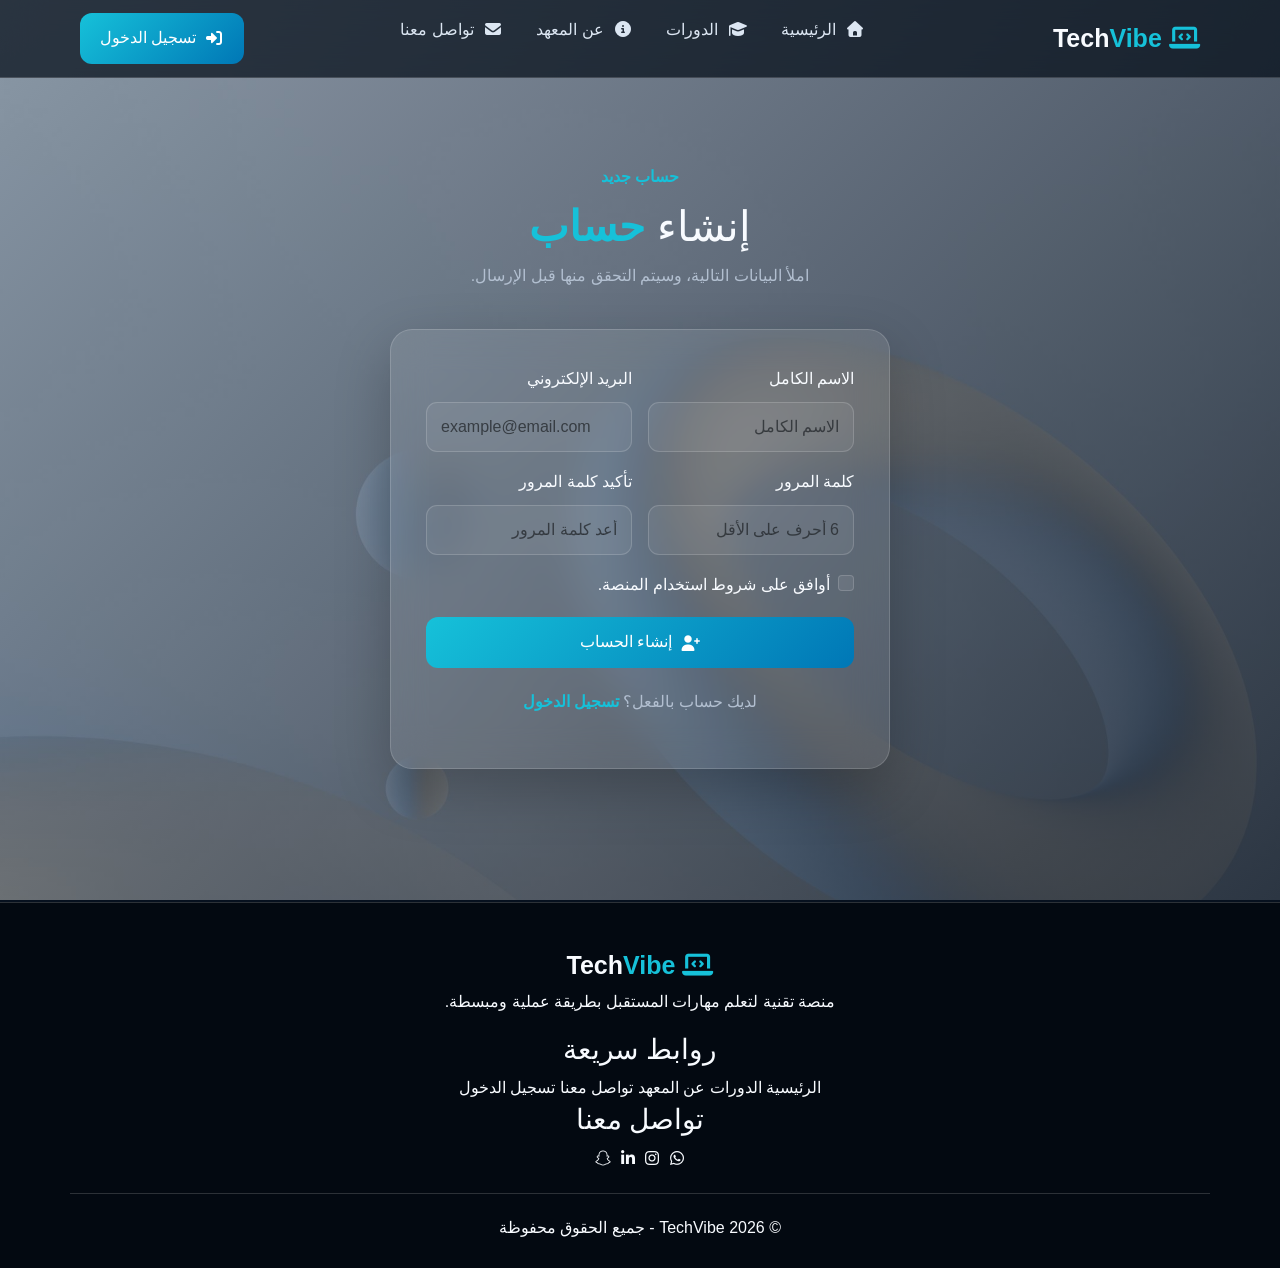
<file: html/register.html>
<!DOCTYPE html>
<html lang="ar" dir="rtl">
<head>
    <meta charset="UTF-8">
    <meta name="viewport" content="width=device-width, initial-scale=1.0">
    <meta name="description" content="TechVibe - معهد دورات تقنية">
    <title>TechVibe | إنشاء حساب</title>

    <!-- ملفات التنسيق الخارجية -->
    <link rel="stylesheet" href="../assets/bootstrap/bootstrap.rtl.min.css">
    <link rel="stylesheet" href="../assets/fontawesome/css/all.min.css">
    <link rel="stylesheet" href="../css/style.css">
</head>
<body>

    <!-- ==================== شريط التنقل العلوي ==================== -->
    <header class="site-header">
        <nav class="navbar container" aria-label="التنقل الرئيسي">
            <!-- الشعار -->
            <a class="logo" href="../index.html">
                <i class="fa-solid fa-laptop-code"></i> Tech<span>Vibe</span>
            </a>

            <!-- زر القائمة للأجهزة الصغيرة -->
            <button class="nav-toggle" type="button" aria-label="فتح القائمة" aria-expanded="false">
                <i class="fa-solid fa-bars"></i>
            </button>

            <!-- روابط الصفحات -->
            <ul class="nav-links">
                <li><a href="../index.html"><i class="fa-solid fa-house"></i> الرئيسية</a></li>
                <li><a href="courses.html"><i class="fa-solid fa-graduation-cap"></i> الدورات</a></li>
                <li><a href="about.html"><i class="fa-solid fa-circle-info"></i> عن المعهد</a></li>
                <li><a href="contact.html"><i class="fa-solid fa-envelope"></i> تواصل معنا</a></li>
            </ul>

            <!-- زر تسجيل الدخول -->
            <a class="login-btn active" href="login.html">
                <i class="fa-solid fa-right-to-bracket"></i> تسجيل الدخول
            </a>
        </nav>
    </header>
    <!-- ==================== المحتوى الرئيسي ==================== -->
    <main class="page">
        <div class="container">
            <!-- عنوان القسم -->
            <div class="section-head">
                <span class="section-label">حساب جديد</span>
                <h1>إنشاء <strong>حساب</strong></h1>
                <p>املأ البيانات التالية، وسيتم التحقق منها قبل الإرسال.</p>
            </div>

            <!-- بطاقة النموذج الزجاجية -->
            <div class="form-card glass">
                <form id="registerForm" class="needs-validation" novalidate>
                    <div class="row g-3">
                        <!-- حقل الاسم الكامل -->
                        <div class="col-md-6">
                            <label for="regName" class="form-label">الاسم الكامل</label>
                            <input class="form-control" id="regName" required minlength="3" placeholder="الاسم الكامل">
                            <div class="invalid-feedback">اكتب الاسم الكامل (3 أحرف على الأقل).</div>
                        </div>

                        <!-- حقل البريد الإلكتروني -->
                        <div class="col-md-6">
                            <label for="regEmail" class="form-label">البريد الإلكتروني</label>
                            <input class="form-control" id="regEmail" type="email" required placeholder="example@email.com">
                            <div class="invalid-feedback">أدخل بريدًا إلكترونيًا صحيحًا.</div>
                        </div>

                        <!-- حقل كلمة المرور -->
                        <div class="col-md-6">
                            <label for="regPassword" class="form-label">كلمة المرور</label>
                            <input class="form-control" id="regPassword" type="password" required minlength="6" placeholder="6 أحرف على الأقل">
                            <div class="invalid-feedback">كلمة المرور يجب أن تكون 6 أحرف على الأقل.</div>
                        </div>

                        <!-- حقل تأكيد كلمة المرور -->
                        <div class="col-md-6">
                            <label for="regConfirm" class="form-label">تأكيد كلمة المرور</label>
                            <input class="form-control" id="regConfirm" type="password" required minlength="6" placeholder="أعد كلمة المرور">
                            <div class="invalid-feedback" id="confirmFeedback">يجب أن تتطابق كلمتا المرور.</div>
                        </div>

                        <!-- خانة الشروط والأحكام -->
                        <div class="col-12">
                            <div class="form-check">
                                <input class="form-check-input" id="terms" type="checkbox" required>
                                <label class="form-check-label" for="terms">أوافق على شروط استخدام المنصة.</label>
                                <div class="invalid-feedback">يجب الموافقة على الشروط.</div>
                            </div>
                        </div>

                        <!-- زر الإرسال -->
                        <div class="col-12">
                            <button class="main-btn full" type="submit">
                                <i class="fa-solid fa-user-plus"></i> إنشاء الحساب
                            </button>
                        </div>
                    </div>
                </form>

                <!-- رابط الانتقال لتسجيل الدخول -->
                <p class="auth-link">لديك حساب بالفعل؟ <a href="login.html">تسجيل الدخول</a></p>
            </div>
        </div>
    </main>
    <!-- ==================== تذييل الصفحة (Footer) ==================== -->
    <footer class="footer">
        <div class="container footer-grid">
            <!-- نبذة عن المنصة -->
            <div>
                <a class="logo" href="../index.html">
                    <i class="fa-solid fa-laptop-code"></i> Tech<span>Vibe</span>
                </a>
                <p>منصة تقنية لتعلم مهارات المستقبل بطريقة عملية ومبسطة.</p>
            </div>

            <!-- روابط الوصول السريع -->
            <div>
                <h3>روابط سريعة</h3>
                <div class="footer-links">
                    <a href="../index.html">الرئيسية</a>
                    <a href="courses.html">الدورات</a>
                    <a href="about.html">عن المعهد</a>
                    <a href="contact.html">تواصل معنا</a>
                    <a href="login.html">تسجيل الدخول</a>
                </div>
            </div>

            <!-- روابط التواصل الاجتماعي -->
            <div>
                <h3>تواصل معنا</h3>
                <div class="social">
                    <a href="#" aria-label="واتساب"><i class="fa-brands fa-whatsapp"></i></a>
                    <a href="#" aria-label="إنستغرام"><i class="fa-brands fa-instagram"></i></a>
                    <a href="#" aria-label="لينكدإن"><i class="fa-brands fa-linkedin-in"></i></a>
                    <a href="#" aria-label="سناب شات"><i class="fa-brands fa-snapchat"></i></a>
                </div>
            </div>
        </div>

        <!-- حقوق النشر -->
        <div class="container copyright">
            © 2026 TechVibe - جميع الحقوق محفوظة
        </div>
    </footer>

    <!-- تنبيه الإشعارات السريع (Toast) -->
    <div class="toast-container position-fixed bottom-0 start-0 p-3" style="z-index: 4000">
        <div id="toast" class="toast text-bg-dark border-0" role="status" aria-live="polite" aria-atomic="true">
            <div class="d-flex">
                <div class="toast-body">
                    <i class="fa-solid fa-circle-check toast-icon"></i>
                    <span id="toastMessage"></span>
                </div>
                <button type="button" class="btn-close btn-close-white me-2 m-auto" data-bs-dismiss="toast" aria-label="إغلاق"></button>
            </div>
        </div>
    </div>

    <!-- ==================== ملفات البرمجة (Scripts) ==================== -->
    <script src="../assets/jquery/jquery-3.7.1.min.js"></script>
    <script src="../assets/bootstrap/bootstrap.bundle.min.js"></script>
    <script src="../js/script.js"></script>
</body>
</html>
</file>
<file: css/style.css>
/* ============================================================
   الجزء 1: المتغيرات العامة ونظام الألوان وشريط التنقل العلوي
   ============================================================ */

/* المتغيرات الأساسية للموقع والتأثير الزجاجي */
:root {
  --primary: #16c1d9;
  --primary2: #0077b6;
  --accent: #8b5cf6;
  --bg: #07111f;
  --glass: rgba(255, 255, 255, 0.09);
  --glass2: rgba(255, 255, 255, 0.14);
  --border: rgba(255, 255, 255, 0.16);
  --text: #f8fbff;
  --muted: #b2bfd0;
  --success: #35d07f;
}

/* إعادة تعيين المسافات العامة */
* {
  box-sizing: border-box;
  margin: 0;
  padding: 0;
}

html {
  scroll-behavior: smooth;
}

/* تنسيق جسم الصفحة والخلفية */
body {
  font-family: "Segoe UI", Tahoma, Arial, sans-serif;
  color: var(--text);
  background: var(--bg);
  min-height: 100vh;
  line-height: 1.8;
  background-image: linear-gradient(135deg, rgba(3, 10, 20, 0.2), rgba(7, 17, 31, 0.78)), url("../images/background.jpg");
  background-size: cover;
  background-position: center;
  background-attachment: fixed;
}

a {
  text-decoration: none;
  color: inherit;
}

/* حاوية المحتوى الرئيسية */
.container {
  width: min(1120px, 92%);
  margin: auto;
}

/* شريط التنقل العلوي الثابت مع تمويه زجاجي */
.site-header {
  position: sticky;
  top: 0;
  z-index: 1000;
  background: rgba(5, 14, 26, 0.72);
  backdrop-filter: blur(20px);
  -webkit-backdrop-filter: blur(20px);
  border-bottom: 1px solid var(--border);
}

.navbar {
  min-height: 76px;
  display: flex;
  align-items: center;
  justify-content: space-between;
  gap: 25px;
}

.logo {
  font-size: 25px;
  font-weight: 800;
  white-space: nowrap;
}

.logo i,
.logo span {
  color: var(--primary);
}

/* زر القائمة للموبايل */
.nav-toggle {
  display: none;
  background: transparent;
  color: #fff;
  border: 1px solid var(--border);
  border-radius: 10px;
  padding: 9px 12px;
  font-size: 20px;
}

/* روابط القائمة العلوية */
.nav-links {
  display: flex;
  align-items: center;
  gap: 7px;
  list-style: none;
}

.nav-links a {
  display: block;
  padding: 8px 13px;
  border-radius: 10px;
  color: #dce6f2;
  transition: 0.25s;
}

.nav-links a:hover,
.nav-links a.active {
  color: var(--primary);
  background: rgba(22, 193, 217, 0.11);
}

.nav-links i {
  margin-left: 5px;
}
/* ============================================================
   الجزء 2: الأزرار والواجهة الترحيبية وبطاقة الكود
   ============================================================ */

/* الأزرار الأساسية والتفاعلية */
.login-btn,
.main-btn {
  display: inline-flex;
  align-items: center;
  justify-content: center;
  gap: 8px;
  border: 0;
  border-radius: 12px;
  padding: 11px 20px;
  background: linear-gradient(135deg, var(--primary), var(--primary2));
  color: #fff;
  cursor: pointer;
  transition: 0.25s;
}

.login-btn:hover,
.main-btn:hover {
  transform: translateY(-5px);
  box-shadow: 0 10px 15px rgba(255, 228, 50, 0.629);
}

/* أزرار الإطار المفرغ */
.outline-btn {
  display: inline-flex;
  align-items: center;
  gap: 8px;
  border: 1px solid var(--border);
  border-radius: 12px;
  padding: 11px 20px;
  background: rgba(255, 255, 255, 0.05);
  color: #fff;
  cursor: pointer;
}

.outline-btn:hover {
  border-color: var(--primary);
  color: var(--primary);
}

/* تباعد الأقسام العامة */
.page {
  padding: 85px 0;
  min-height: calc(100vh - 76px);
}

.hero-section {
  min-height: 620px;
  display: flex;
  align-items: center;
}

.hero {
  display: grid;
  grid-template-columns: 1.05fr 0.95fr;
  gap: 55px;
  align-items: center;
}

.eyebrow,
.section-label {
  color: var(--primary);
  font-weight: 700;
}

.hero h1 {
  font-size: clamp(42px, 5vw, 68px);
  line-height: 1.2;
  margin: 14px 0;
}

.hero h1 span {
  color: var(--primary);
}

.hero p {
  color: var(--muted);
  font-size: 18px;
  max-width: 650px;
  margin-bottom: 25px;
}

.actions {
  display: flex;
  gap: 12px;
  flex-wrap: wrap;
}

/* كروت وتأثيرات الزجاج */
.glass {
  background: var(--glass);
  border: 1px solid var(--border);
  backdrop-filter: blur(18px);
  -webkit-backdrop-filter: blur(18px);
  box-shadow: 0 20px 55px rgba(0, 0, 0, 0.22);
}

.code-card {
  border-radius: 22px;
  overflow: hidden;
}

.window-bar {
  padding: 13px;
  display: flex;
  gap: 7px;
  background: rgba(255, 255, 255, 0.05);
}

.window-bar i {
  width: 11px;
  height: 11px;
  border-radius: 50%;
  background: #777;
}

.code {
  padding: 35px;
  font-family: Consolas, "Courier" , monospace;
  color: #dce7f3;
  direction: ltr !important;
  text-align: left !important;
}

.code .p { color:#fdf497; }
.code .g { color: #4ade80; }
.code .b { color: #38bdf8; }

.indent { padding-right: 25px; padding-right: 0 !important; }
.indent2 { padding-right: 50px; padding-right: 0 !important; }

/* العناصر العائمة الزخرفية */
.float {
  position: absolute;
  padding: 10px 17px;
  border-radius: 13px;
  background: rgba(255, 255, 255, 0.1);
  border: 1px solid var(--border);
  backdrop-filter: blur(14px);
}

.hero-art { position: relative; }
.float.two { top: 50px; right: 0; }
.float.three { bottom: 25px; right: 0; }
.float.one {bottom:115px; }

.float i { color: var(--primary); }
/* ============================================================
   الجزء 3: قسم الإحصائيات، السلايدر التفاعلي، وبطاقات الكورسات
   ============================================================ */

/* شريط الإحصائيات */
.stats {
  padding: 30px 0;
  border-block: 1px solid var(--border);
  background: rgba(255, 255, 255, 0.035);
}

.stats-grid { margin: auto; }

.stat {
  height: 100%;
  display: flex;
  gap: 14px;
  align-items: center;
  padding: 8px;
}

.stat i { font-size: 25px; color: var(--primary); }
.stat strong { font-size: 24px; display: block; }
.stat small { color: var(--muted); }

/* رؤوس الأقسام */
.page-section { padding: 80px 0; }
.section-head { text-align: center; margin-bottom: 38px; }
.section-head h1,
.section-head h2 { font-size: 42px; line-height: 1.3; margin: 8px 0; }
.section-head strong, .about h1 strong { color: var(--primary); }
.section-head p { color: var(--muted); }

.wow-ready { border-radius: 22px; padding: 14px; }

/* السلايدر التفاعلي */
.fallback-slider {
  position: relative;
  overflow: hidden;
  border-radius: 18px;
  min-height: 350px;
}

.slide {
  display: none;
  min-height: 350px;
  padding: 70px 35px;
  text-align: center;
  background-size: cover;
  background-position: center;
}

.slide.active { display: grid; place-items: center; }
.slide h2 { font-size: 40px; }
.slide p { color: #d6deea; font-size: 18px; }

.slide-tag {
  display: inline-block;
  padding: 4px 12px;
  border-radius: 20px;
  border: 1px solid var(--border);
  background: rgba(0, 0, 0, 0.25);
  color: var(--primary);
  margin-bottom: 10px;
}

.slider-controls {
  position: absolute;
  inset: 0;
  display: flex;
  align-items: center;
  justify-content: space-between;
  padding: 0 15px;
  pointer-events: none;
}

.slider-controls button {
  pointer-events: auto;
  border: 1px solid var(--border);
  background: rgba(0, 0, 0, 0.35);
  color: #fff;
  border-radius: 50%;
  width: 44px;
  height: 44px;
  cursor: pointer;
  font-size: 28px;
}

.dots { text-align: center; margin-top: 12px; }
.dots button {
  width: 9px;
  height: 9px;
  border: 0;
  border-radius: 50%;
  margin: 0 4px;
  background: #708094;
  cursor: pointer;
}
.dots button.active { background: var(--primary); }

.mini-card i { font-size: 30px; color: var(--primary); margin-bottom: 12px; }
.mini-card p, .muted-text { color: var(--muted); }

.course-aside {
  display: flex;
  gap: 12px;
  align-items: center;
  padding: 15px 18px;
  border-radius: 14px;
  margin-bottom: 25px;
  color: var(--muted);
}
.course-aside i { color: var(--primary); }

/* بطاقات الكورسات المولدة بالجافاسكريبت */
#coursesContainer { margin-bottom: 30px; }

.course-card {
  height: 100%;
  overflow: hidden;
  border-radius: 20px;
  background: var(--glass);
  border: 1px solid var(--border);
  backdrop-filter: blur(16px);
  transition: 0.3s;
}

.course-card:hover {
  transform: translateY(-7px);
  border-color: rgba(22, 193, 217, 0.5);
}
/* بطاقة الكورس المستطيلة */
.course-card {
  display: flex;
  flex-direction: column;
  height: 100%;
  border-radius: 18px;
  overflow: hidden;
  border: 1px solid var(--border);
  background: var(--glass);
  backdrop-filter: blur(14px);
  transition: transform 0.3s ease, border-color 0.3s ease, box-shadow 0.3s ease;
}

.course-card:hover {
  transform: translateY(-6px);
  border-color: var(--primary);
  box-shadow: 0 12px 30px rgba(0, 0, 0, 0.25);
}

/* حاوية صورة رأس البطاقة */
.course-thumb {
  width: 100%;
  height: 190px;
  overflow: hidden;
  position: relative;
  background: rgba(0, 0, 0, 0.2);
}

.course-thumb img {
  width: 100%;
  height: 100%;
  object-fit: cover;
  transition: transform 0.4s ease;
}

.course-card:hover .course-thumb img {
  transform: scale(1.05);
}

/* محتوى البطاقة */
.course-body {
  padding: 22px;
  display: flex;
  flex-direction: column;
  flex-grow: 1;
  text-align: right;
}

.course-body h3 {
  font-size: 20px;
  margin-bottom: 10px;
}

.course-body p {
  color: var(--muted);
  font-size: 14.5px;
  line-height: 1.6;
  flex-grow: 1; /* يضمن تماثل ارتفاع النصوص بين البطاقات الثلاث */
  margin-bottom: 16px;
}

.course-icon {
  height: 175px;
  display: grid;
  place-items: center;
  font-size: 70px;
  background: linear-gradient(135deg, rgba(22, 193, 217, 0.13), rgba(139, 92, 246, 0.13));
}

.python { color: #ffd43b; }
.oracle { color: #ff5349; }
.web { color: #38bdf8; }

.course-body { padding: 23px; }
.course-body h3 { font-size: 22px; }
.course-body p { color: var(--muted); min-height: 65px; }

.meta {
  display: flex;
  justify-content: space-between;
  gap: 8px;
  flex-wrap: wrap;
  border-top: 1px solid var(--border);
  padding-top: 13px;
  margin-top: 15px;
  color: var(--muted);
  font-size: 14px;
}

.course-body .main-btn { width: 100%; margin-top: 18px; }
/* ============================================================
   الجزء 4: الجداول، حقول النماذج، وصفحات التسجيل والتفاصيل
   ============================================================ */

/* تنسيق الجداول */
.schedule-section { padding-top: 35px; }
.table-wrap { border-radius: 18px; overflow: hidden; padding: 5px; }
.table-wrap .table {
  --bs-table-bg: transparent;
  --bs-table-striped-bg: rgba(255, 255, 255, 0.03);
  --bs-table-hover-bg: rgba(22, 193, 217, 0.08);
  color: #fff;
}
.table-wrap .table th,
.table-wrap .table td { border-color: var(--border); }

/* بطاقات النماذج */
.form-card,
.login-card,
.detail-card {
  max-width: 780px;
  margin: auto;
  padding: 35px;
  border-radius: 22px;
}

.form-group { margin-bottom: 18px; }
.form-group label { display: block; margin-bottom: 7px; }

/* حقول الإدخال الزجاجية */
.form-control {
  width: 100%;
  padding: 12px 14px;
  border-radius: 11px;
  border: 1px solid var(--border);
  outline: none;
  background: rgba(255, 255, 255, 0.06);
  color: #fff;
}

.form-control:focus {
  border-color: var(--primary);
  box-shadow: 0 0 0 0.2rem rgba(22, 193, 217, 0.12);
}

.form-control option { color: #111; }
.form-check-input { background-color: rgba(255, 255, 255, 0.08); border-color: var(--border); }
textarea.form-control { resize: vertical; }

/* كرت تسجيل الدخول */
.login-card { max-width: 500px; text-align: center; }
.login-icon, .feature-icon { display: grid; place-items: center; }
.login-icon {
  width: 78px;
  height: 78px;
  margin: 0 auto 18px;
  border-radius: 50%;
  background: rgba(22, 193, 217, 0.12);
  color: var(--primary);
  font-size: 30px;
}
.login-card .form-group label{
display: block;
text-align: left;
}

.input-wrap { position: relative; }
.input-wrap > i { position: absolute; right: 15px; top: 19px; color: var(--primary); z-index: 2; }
.input-wrap input { padding-right: 44px; }
.full { width: 100%; }

/* شبكة التسجيل والجانب التعريفي */
.auth-grid { display: grid; grid-template-columns: 1fr 1fr; gap: 25px; align-items: stretch; }

.auth-link { text-align: center; margin-top: 20px; color: var(--muted); }
.auth-link a { color: var(--primary); font-weight: 700; }

/* شبكة صفحة عن المعهد والاتصال */
.about-grid { display: grid; grid-template-columns: 1fr 1fr; gap: 35px; align-items: center; }
.about h1 { font-size: 44px; line-height: 1.35; margin: 10px 0 20px; }
.about p { color: var(--muted); margin-bottom: 15px; }

.features { display: grid; gap: 16px; }
.feature { display: flex; gap: 15px; padding: 20px; border-radius: 16px; }
.feature-icon {
  width: 52px;
  height: 52px;
  min-width: 52px;
  border-radius: 13px;
  background: rgba(22, 193, 217, 0.1);
  color: var(--primary);
}
.feature h3 { font-size: 18px; }
.feature p { margin: 0; color: var(--muted); }

.contact-grid { display: grid; grid-template-columns: 0.8fr 1.2fr; gap: 25px; align-items: start; }
.contact-info { display: grid; gap: 14px; }
.contact-item { display: flex; align-items: center; gap: 15px; padding: 18px; border-radius: 16px; }
.contact-item > i {
  width: 45px;
  height: 45px;
  border-radius: 12px;
  background: rgba(22, 193, 217, 0.1);
  color: var(--primary);
  display: grid;
  place-items: center;
  font-size: 20px;
}
.course-card,
.form-card{
  max-width: 500px !important;
  width: 100%;
  margin: 0 auto !important;
}
.contact-item h3 { font-size: 17px; }
.contact-item p { color: var(--muted); margin: 0; direction: ltr; display: inline-block; }

/* صفحة تفاصيل الدورة التدريبية */
.detail-card h1 { font-size: 42px; margin: 10px 0; }
.detail-card > p { color: var(--muted); }
.detail-list { list-style: none; padding: 0; margin: 25px 0; }
.detail-list li { margin: 9px 0; }
.detail-list i { color: var(--success); margin-left: 8px; }
.back { background: transparent; border: 0; color: var(--primary); cursor: pointer; margin-bottom: 20px; }

.detail-top .course-icon { width: 90px; height: 90px; border-radius: 18px; flex: none; font-size: 42px; }
.detail-actions { display: flex; gap: 10px; flex-wrap: wrap; }

/* ============================================================
   الجزء 5: الفوتر الموحد بالوسط، الأيقونات الملونة، وشاشات الموبايل
   ============================================================ */

/* تنسيق الفوتر العام في منتصف الصفحة */
.footer {
  padding: 40px 0 25px;
  background: rgba(3, 9, 17, 0.92);
  border-top: 1px solid var(--border);
  text-align: center;
}

/* قسم تواصل معنا الموحد */
.social-section {
  display: flex;
  flex-direction: column;
  align-items: center;
  margin-bottom: 25px;
}

.social-section h2,
.social-section h3 {
  font-size: 28px;
  margin-bottom: 18px;
  color: var(--text);
  font-weight: 700;
}

.social-icons {
  display: flex;
  justify-content: center;
  align-items: center;
  gap: 15px;
  direction: ltr; /* الترتيب:  تليجرام سناب، لينكد إن، إنستغرام، واتساب */
}

/* المربع الزجاجي الموحد للأيقونات */
.icon-btn {
  width: 58px;
  height: 58px;
  background: rgba(255, 255, 255, 0.05);
  border: 1px solid var(--border);
  border-radius: 16px;
  display: inline-flex;
  align-items: center;
  justify-content: center;
  font-size: 25px;
  text-decoration: none;
  backdrop-filter: blur(12px);
  -webkit-backdrop-filter: blur(12px);
  transition: transform 0.3s cubic-bezier(0.175, 0.885, 0.32, 1.275), 
              border-color 0.3s ease, 
              box-shadow 0.3s ease;
}

.icon-btn:hover {
  transform: translateY(-5px) scale(1.07);
}

/* 1. إنستغرام: تدرج لوني دقيق داخل الخط فقط */
.icon-btn.instagram i {
  display: inline-block !important;
  background: radial-gradient(circle at 30% 107%, #fdf497 0%, #fd5949 45%, #d6249f 60%, #285aeb 90%) !important;
  -webkit-background-clip: text !important;
  background-clip: text !important;
  -webkit-text-fill-color: transparent !important;
  color: transparent !important;
}
.icon-btn.instagram { border-color: rgba(214, 36, 159, 0.4); }
.icon-btn.instagram:hover { box-shadow: 0 0 18px rgba(214, 36, 159, 0.5); }

/* 2. واتساب الأخضر الثابت */
.icon-btn.whatsapp i { color: #25D366 !important; }
.icon-btn.whatsapp { border-color: rgba(37, 211, 102, 0.4); }
.icon-btn.whatsapp:hover { box-shadow: 0 0 18px rgba(37, 211, 102, 0.5); }

/* 3. لينكد إن الأزرق الثابت */
.icon-btn.linkedin i { color: #0077B5 !important; }
.icon-btn.linkedin { border-color: rgba(0, 119, 181, 0.4); }
.icon-btn.linkedin:hover { box-shadow: 0 0 18px rgba(0, 119, 181, 0.5); }

/* 4. سناب شات الأصفر الثابت */
.icon-btn.snapchat i { color: #FFFC00 !important; }
.icon-btn.snapchat { border-color: rgba(255, 252, 0, 0.4); }
.icon-btn.snapchat:hover { box-shadow: 0 0 18px rgba(255, 252, 0, 0.5); }

/* 5. تيلجرام السماوي الثابت */
.icon-btn.telegram i{
    color: #229ed9 !important;
}
.icon-btn.telegram{
    border-color: rgba(34, 158, 217, 0.4);
}
.icon-btn.telegram:hover{
    border-color:#229ed9 ;
    box-shadow: 0 0 18px rgba(34, 158, 217, 0.4);
}

/* سطر الحقوق ممتد في سطر واحد بعرض الشاشة أسفل الأيقونات */
.copyright {
  width: 100%;
  border-top: 1px solid var(--border);
  padding-top: 20px;
  margin-top: 20px;
}

.copyright p {
  margin: 0;
  color: var(--muted);
  font-size: 15px;
  white-space: nowrap; /* يمنع نزول النص لسطرين */
}

/* النوافذ المنبثقة والتوست */
.modal-tech {
  background: rgba(9, 22, 37, 0.94) !important;
  color: #fff;
  border: 1px solid var(--border);
  backdrop-filter: blur(18px);
}
.modal-tech .modal-header { border-bottom-color: var(--border); }
.modal-tech .modal-footer { border-top-color: var(--border); }

.loading { text-align: center; padding: 30px; color: var(--muted); }
.loading i { color: var(--primary); margin-left: 7px; }
.toast-icon { color: var(--success); margin-left: 8px; }

/* التجاوب مع شاشات التابلت والموبايل (Responsive Queries) */
@media (max-width: 900px) {
  .nav-toggle { display: block; }
  .nav-links {
    display: none;
    position: absolute;
    top: 76px;
    right: 4%;
    left: 4%;
    padding: 12px;
    flex-direction: column;
    align-items: stretch;
    background: rgba(5, 14, 26, 0.96);
    border: 1px solid var(--border);
    border-radius: 14px;
  }
  .nav-links.open { display: flex; }
  .login-btn { display: none; }
  .hero { grid-template-columns: 1fr; text-align: center; }
  .hero p { margin-inline: auto; }
  .actions { justify-content: center; }
    .hero-art { margin-top: 20px; }
  .contact-grid,
  .about-grid { grid-template-columns: 1fr; }
}

@media (max-width: 600px) {
  .page { padding: 60px 0; }
  .page-section { padding: 55px 0; }
  .hero-section { min-height: auto; }
  .hero h1 { font-size: 40px; }
  .section-head h1,
  .section-head h2,
  .about h1,
  .detail-card h1 { font-size: 34px; }
  .form-card,
  .login-card,
  .detail-card { padding: 23px; }
  .code { font-size: 12px; padding: 22px; }
  .float { font-size: 13px; padding: 7px 11px; }
  .float.one { top: 10px; }
  .float.two { bottom: 10px; }
  .fallback-slider,
  .slide { min-height: 280px; }
  .slide h2 { font-size: 30px; }
  .contact-grid { gap: 18px; }
  .navbar { gap: 10px; }
}/* تنسيق السلايدر البسيط والمستقل */
.simple-slider {
  position: relative;
  max-width: 950px;
  height: 420px;
  margin: 30px auto;
  border-radius: 20px;
  overflow: hidden;
  border: 1px solid var(--border);
  box-shadow: 0 15px 35px rgba(0, 0, 0, 0.4);
  background: #0f172a;
}

.slide-item {
  position: absolute;
  inset: 0;
  opacity: 0;
  visibility: hidden;
  transition: opacity 0.6s ease-in-out, visibility 0.6s ease;
}

.slide-item.active {
  opacity: 1;
  visibility: visible;
}

.slide-item img {
  width: 100%;
  height: 100%;
  object-fit: cover;
  filter: brightness(0.6); /* تعتيم لإبراز النصوص */
}

.slide-text {
  position: absolute;
  bottom: 35px;
  right: 40px;
  left: 40px;
  text-align: right;
  z-index: 2;
}

.slide-text h3 {
  font-size: 28px;
  font-weight: 700;
  color: #ffffff;
  margin-bottom: 8px;
}

.slide-text p {
  font-size: 16px;
  color: #cbd5e1;
  margin: 0;
}

/* أزرار الأسهم */
.slider-btn {
  position: absolute;
  top: 50%;
  transform: translateY(-50%);
  background: rgba(15, 23, 42, 0.7);
  color: #fff;
  border: 1px solid var(--border);
  width: 45px;
  height: 45px;
  border-radius: 50%;
  font-size: 20px;
  cursor: pointer;
  z-index: 5;
  display: flex;
  align-items: center;
  justify-content: center;
  transition: 0.3s;
}

.slider-btn:hover {
  background: var(--primary);
  color: #000;
}

.slider-btn.prev { right: 20px; }
.slider-btn.next { left: 20px; }
</file>
